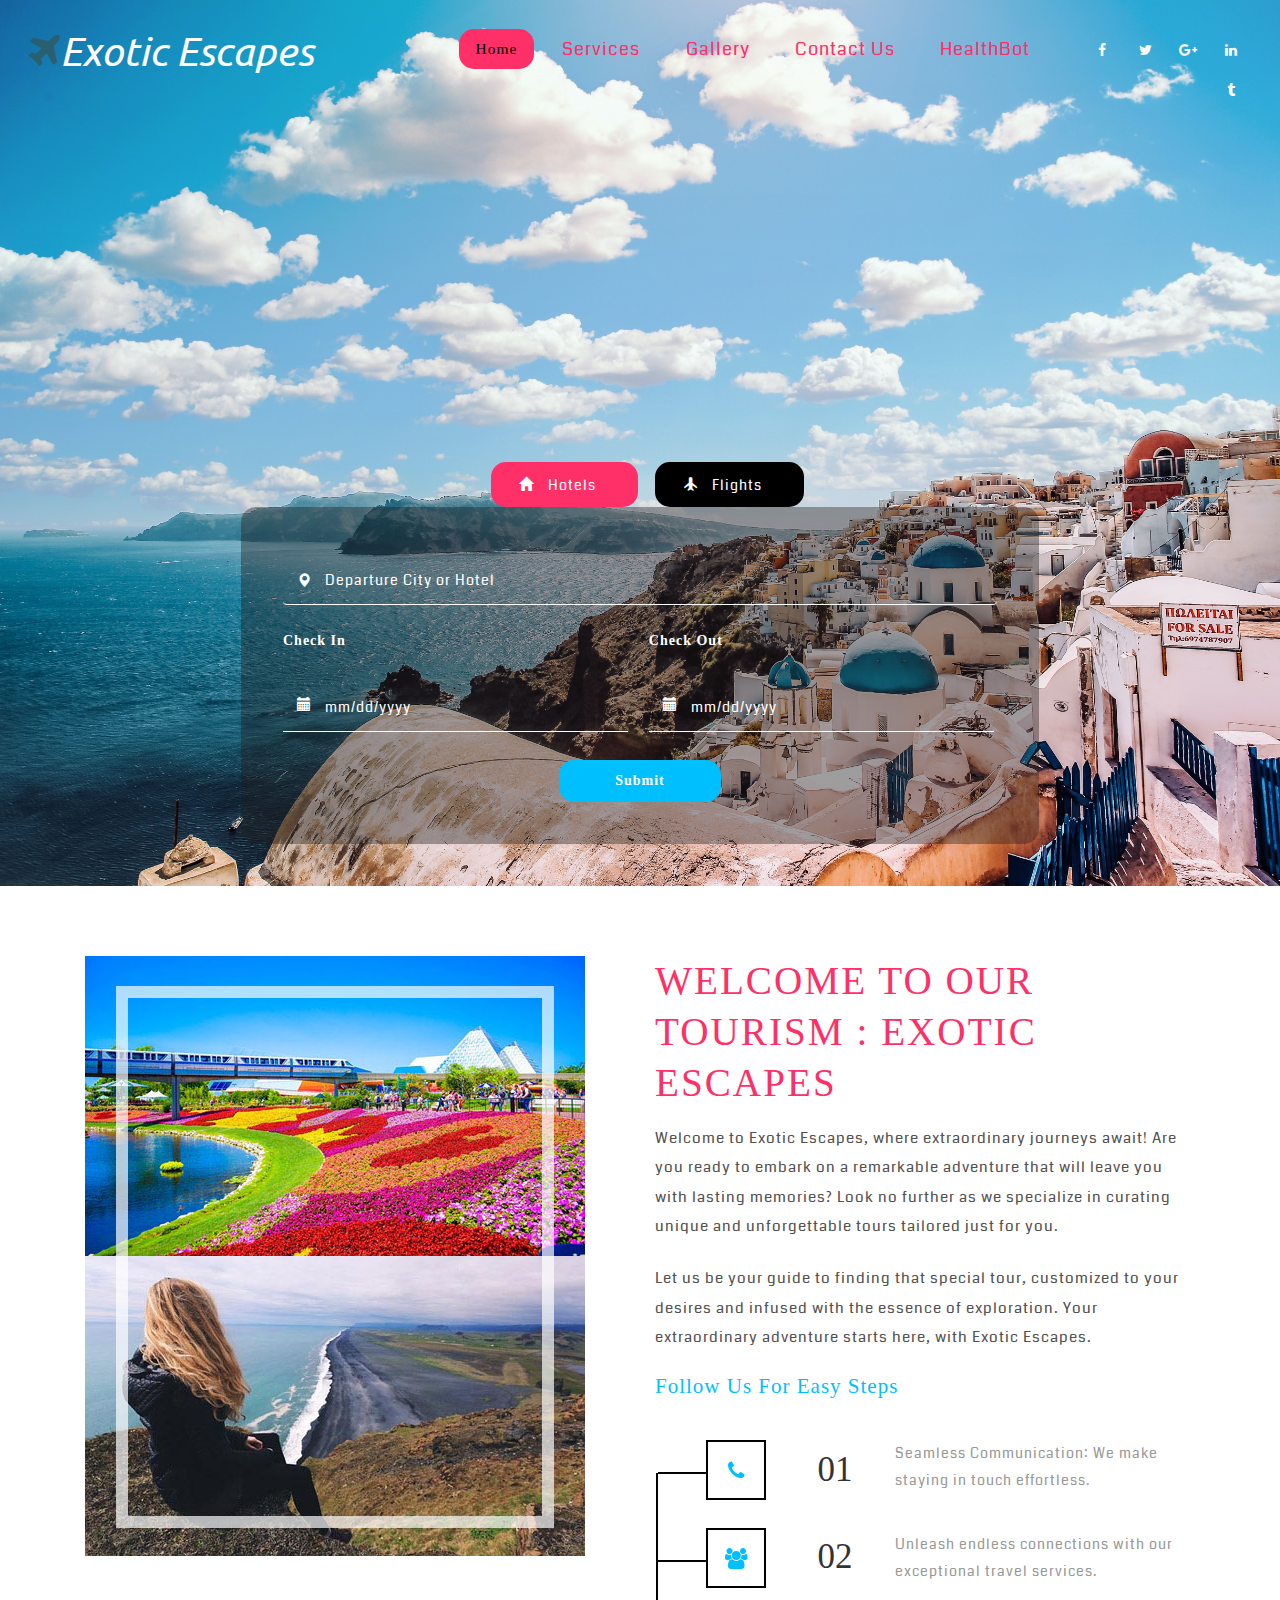
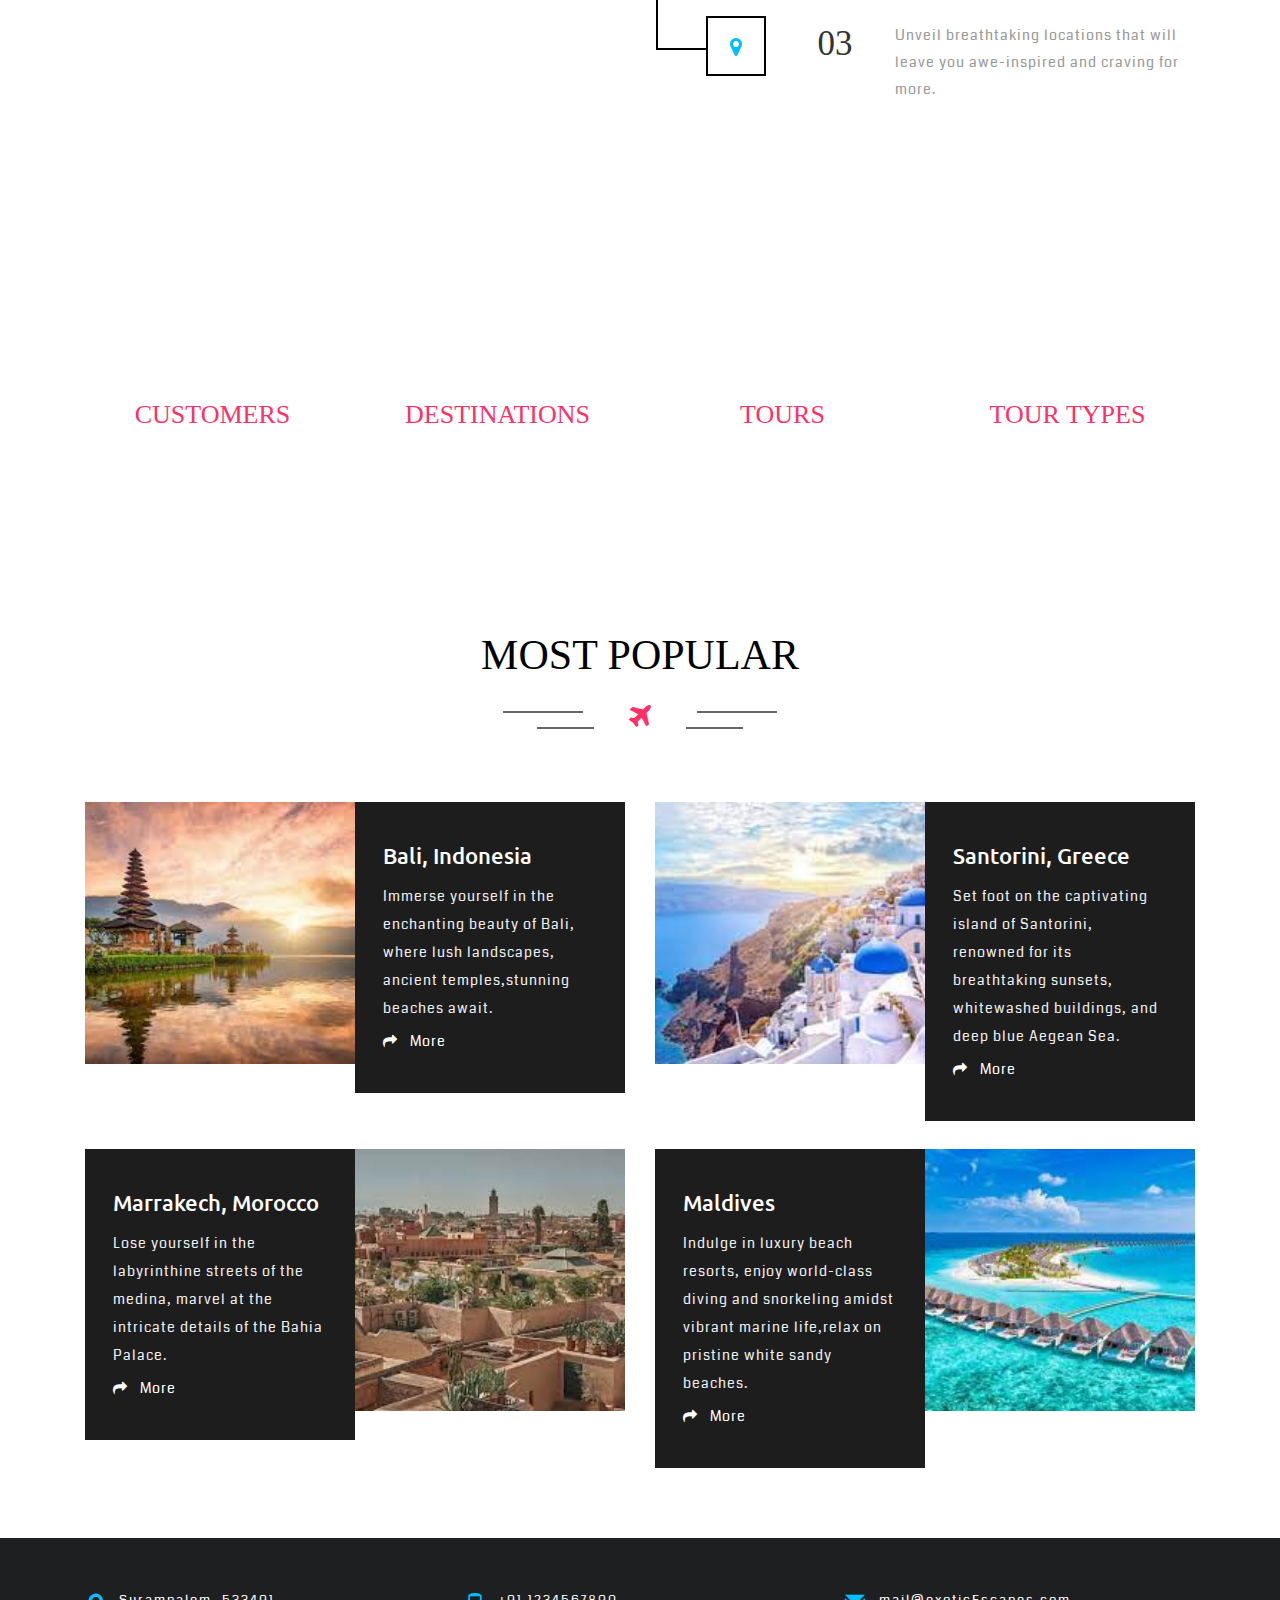
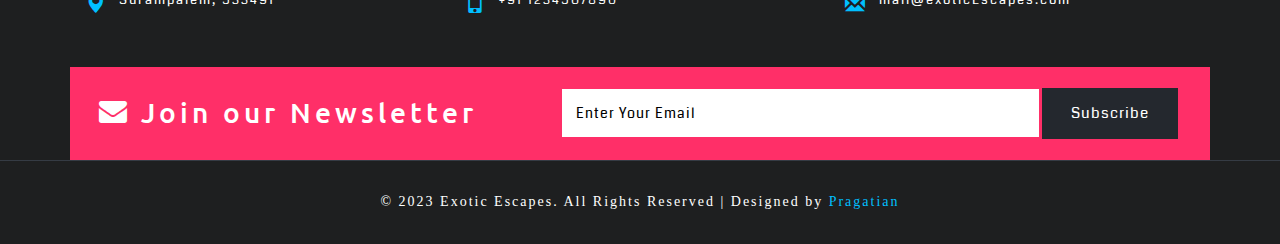
<file: index.html>
<!DOCTYPE html>
<html lang="en">
  <head>
    <title>Exotic Escapes a Travel Category</title>
    <meta name="viewport" content="width=device-width, initial-scale=1" />
    <meta http-equiv="Content-Type" content="text/html; charset=utf-8" />
    <meta
      name="keywords"
      content="Tourism web template, Bootstrap Web Templates, Flat Web Templates, Android Compatible web template, Smartphone Compatible web template, free webdesigns for Nokia, Samsung, LG, SonyEricsson, Motorola web design"
    />
    <script type="application/x-javascript">
       addEventListener("load", function() { setTimeout(hideURLbar, 0); }, false);
      function hideURLbar(){ window.scrollTo(0,1); }
    </script>

    <link rel="stylesheet" href="css/bootstrap.css" />
    <link rel="stylesheet" href="css/style.css" type="text/css" media="all" />
    <link rel="stylesheet" href="css/font-awesome.css" />

    <link
      href="//fonts.googleapis.com/css?family=Coda:400,800&amp;subset=latin-ext"
      rel="stylesheet"
    />
    <link
      href="//fonts.googleapis.com/css?family=Ubuntu:300,300i,400,400i,500,500i,700,700i&amp;subset=cyrillic,cyrillic-ext,greek,greek-ext,latin-ext"
      rel="stylesheet"
    />
  </head>
  <body>
    <div class="main-agile">
      <div id="home" class="w3ls-banner">
        <div class="w3layouts-banner-top">
          <div class="container">
            <div class="agileits-banner-info">
              <div class="rw-wrapper">
                <div class="rw-sentence">
                  <div
                    class="rw-words rw-words-1"
                    style="font-family: 'Times New Roman', Times, serif"
                  >
                    <span>Welcome To Our Tourism</span>
                    <span>Welcome To Our Tourism</span>
                    <span>Welcome To Our Tourism</span>
                    <span>Welcome To Our Tourism</span>
                    <span>Welcome To Our Tourism</span>
                    <span>Welcome To Our Tourism</span>
                  </div>
                  <div
                    class="rw-words rw-words-2"
                    style="font-family: 'Times New Roman', Times, serif"
                  >
                    <span>Enjoy Your Vacation</span>
                    <span>Enjoy The Freedom</span>
                    <span>Enjoy Your Vacation</span>
                    <span>Enjoy The Freedom</span>
                    <span>Enjoy Your Vacation</span>
                    <span>Enjoy The Freedom</span>
                  </div>
                </div>
              </div>
            </div>
            <div class="sap_tabs">
              <div
                id="horizontalTab"
                style="display: block; width: 100%; margin: 0px"
              >
                <ul class="resp-tabs-list">
                  <li class="resp-tab-item grid1">
                    <span
                      ><i
                        class="glyphicon glyphicon-home"
                        aria-hidden="true"
                      ></i
                      >Hotels</span
                    >
                  </li>
                  <li class="resp-tab-item grid2">
                    <span
                      ><i
                        class="glyphicon glyphicon-plane"
                        aria-hidden="true"
                      ></i
                      >Flights</span
                    >
                  </li>
                </ul>
                <div class="resp-tabs-container">
                  <div class="tab-1 resp-tab-content">
                    <div class="facts">
                      <form action="#" method="post">
                        <div class="reservation">
                          <ul>
                            <li class="span1_of_1 desti">
                              <div class="book_date">
                                <span
                                  class="glyphicon glyphicon-map-marker"
                                  aria-hidden="true"
                                ></span>
                                <input
                                  type="text"
                                  placeholder="Departure City or Hotel"
                                  class="typeahead1 input-md form-control tt-input"
                                  required=""
                                />
                              </div>
                            </li>
                          </ul>
                        </div>
                        <div class="reservation">
                          <ul>
                            <li class="span1_of_1">
                              <h5
                                style="
                                  font-family: 'Times New Roman', Times, serif;
                                  font-weight: bold;
                                "
                              >
                                Check In
                              </h5>
                              <div class="book_date">
                                <div class="book_date">
                                  <span
                                    class="glyphicon glyphicon-calendar"
                                    aria-hidden="true"
                                  ></span>
                                  <input
                                    id="datepicker"
                                    name="date"
                                    type="text"
                                    value="mm/dd/yyyy"
                                    onfocus="this.value = '';"
                                    onblur="if (this.value == '') {this.value = 'mm/dd/yyyy';}"
                                    required=""
                                  />
                                </div>
                              </div>
                            </li>
                            <li class="span1_of_1 left">
                              <h5
                                style="
                                  font-family: 'Times New Roman', Times, serif;
                                  font-weight: bolder;
                                "
                              >
                                Check Out
                              </h5>
                              <div class="book_date">
                                <span
                                  class="glyphicon glyphicon-calendar"
                                  aria-hidden="true"
                                ></span>
                                <input
                                  id="datepicker"
                                  name="date"
                                  type="text"
                                  value="mm/dd/yyyy"
                                  onfocus="this.value = '';"
                                  onblur="if (this.value == '') {this.value = 'mm/dd/yyyy';}"
                                  required=""
                                />
                              </div>
                            </li>
                          </ul>
                        </div>
                        <div class="reservation w3l-submit">
                          <ul>
                            <li class="span1_of_3">
                              <div class="date_btn">
                                <input
                                  style="
                                    font-family: 'Times New Roman', Times, serif;
                                    font-weight: bold;
                                  "
                                  type="submit"
                                  value="Submit"
                                />
                              </div>
                            </li>
                          </ul>
                        </div>
                      </form>
                      <div class="clearfix"></div>
                    </div>
                  </div>
                  <div class="tab-1 resp-tab-content">
                    <div class="facts">
                      <form action="#" method="post">
                        <div class="flights">
                          <div class="reservation">
                            <ul>
                              <li class="span1_of_1 desti1">
                                <div class="book_date">
                                  <span
                                    class="glyphicon glyphicon-map-marker"
                                    aria-hidden="true"
                                  ></span>
                                  <input
                                    type="text"
                                    placeholder="From"
                                    class="typeahead1 input-md form-control tt-input"
                                    required=""
                                  />
                                </div>
                              </li>
                              <li class="span1_of_1 desti1">
                                <div class="book_date">
                                  <span
                                    class="glyphicon glyphicon-map-marker"
                                    aria-hidden="true"
                                  ></span>
                                  <input
                                    type="text"
                                    placeholder="To"
                                    class="typeahead1 input-md form-control tt-input"
                                    required=""
                                  />
                                </div>
                              </li>
                            </ul>
                          </div>
                          <div class="reservation">
                            <ul>
                              <li class="span1_of_1">
                                <h5
                                  style="
                                    font-family: 'Times New Roman', Times, serif;
                                    font-weight: bold;
                                  "
                                >
                                  Departure
                                </h5>
                                <div class="book_date">
                                  <span
                                    class="glyphicon glyphicon-calendar"
                                    aria-hidden="true"
                                  ></span>
                                  <input
                                    id="datepicker"
                                    name="date"
                                    type="text"
                                    value="mm/dd/yyyy"
                                    onfocus="this.value = '';"
                                    onblur="if (this.value == '') {this.value = 'mm/dd/yyyy';}"
                                    required=""
                                  />
                                </div>
                              </li>
                              <li class="span1_of_1 left">
                                <h5
                                  style="
                                    font-family: 'Times New Roman', Times, serif;
                                    font-weight: bold;
                                  "
                                >
                                  Return
                                </h5>
                                <div class="book_date">
                                  <span
                                    class="glyphicon glyphicon-calendar"
                                    aria-hidden="true"
                                  ></span>
                                  <input
                                    id="datepicker"
                                    name="date"
                                    type="text"
                                    value="mm/dd/yyyy"
                                    onfocus="this.value = '';"
                                    onblur="if (this.value == '') {this.value = 'mm/dd/yyyy';}"
                                    required=""
                                  />
                                </div>
                              </li>
                            </ul>
                          </div>
                          <div class="reservation w3l-submit">
                            <ul>
                              <li class="span1_of_3">
                                <div class="date_btn">
                                  <input
                                    type="submit"
                                    style="
                                      font-family: 'Times New Roman', Times,
                                        serif;
                                      font-weight: bold;
                                    "
                                    value="Search Flights"
                                  />
                                </div>
                              </li>
                            </ul>
                          </div>
                        </div>
                      </form>
                    </div>
                  </div>
                </div>
              </div>
            </div>
          </div>
        </div>
      </div>
    </div>
    <div class="header-w3layouts">
      <nav class="navbar navbar-default">
        <div class="navbar-header">
          <button
            type="button"
            class="navbar-toggle"
            data-toggle="collapse"
            data-target=".navbar-ex1-collapse"
          >
            <span class="sr-only">Tourism</span>
            <span class="icon-bar"></span>
            <span class="icon-bar"></span>
            <span class="icon-bar"></span>
          </button>
        </div>
        <div class="logo-agile-1">
          <h1>
            <a class="logo" href="index.html"
              ><i
                class="fa fa-plane"
                aria-hidden="true"
                style="color: #2a5f70"
              ></i
              >Exotic Escapes</a
            >
          </h1>
        </div>
        <div class="collapse navbar-collapse navbar-ex1-collapse">
          <ul class="nav navbar-nav navbar-right">
            <li class="active">
              <a
                href="index.html"
                style="
                  font-family: 'Times New Roman', Times, serif;
                  color: black;
                "
                >Home</a
              >
            </li>
            <li>
              <a
                class=""
                href="services.html"
                style="color: #ff2f68; font-size: large"
                >Services</a
              >
            </li>
            <li>
              <a
                class=""
                href="gallery.html"
                style="color: #ff2f68; font-size: large"
                >Gallery</a
              >
            </li>
            <li>
              <a
                class=""
                href="contact.html"
                style="color: #ff2f68; font-size: large"
                >Contact Us</a
              >
            </li>
            <li>
              <a
                class=""
                href="bot.html"
                style="color: #ff2f68; font-size: large"
                >HealthBot</a
              >
            </li>
          </ul>
          <div class="w3ls-social-icons-2">
            <a class="facebook" href="#"><i class="fa fa-facebook"></i></a>
            <a class="twitter" href="#"><i class="fa fa-twitter"></i></a>
            <a class="pinterest" href="#"><i class="fa fa-google-plus"></i></a>
            <a class="linkedin" href="#"><i class="fa fa-linkedin"></i></a>
            <a class="tumblr" href="#"><i class="fa fa-tumblr"></i></a>
          </div>
        </div>
      </nav>
      <div class="clearfix"></div>
    </div>
    <div class="about w3layouts-agileinfo">
      <div class="container">
        <div class="about-top w3ls-agile">
          <div class="col-md-6 red-w3l">
            <img class="img-responsive" src="images/well2.jpg" alt="" />
            <img class="img-responsive" src="images/well.jpg" alt="" />
            <div class="position-w3l"></div>
          </div>
          <div class="col-md-6 come">
            <div class="about-wel">
              <h5 style="font-family: 'Times New Roman', Times, serif">
                Welcome To Our Tourism : Exotic Escapes
              </h5>
              <p>
                Welcome to Exotic Escapes, where extraordinary journeys await!
                Are you ready to embark on a remarkable adventure that will
                leave you with lasting memories? Look no further as we
                specialize in curating unique and unforgettable tours tailored
                just for you.
              </p>
              <p>
                Let us be your guide to finding that special tour, customized to
                your desires and infused with the essence of exploration. Your
                extraordinary adventure starts here, with Exotic Escapes.
              </p>
            </div>
            <div class="steps-wel">
              <h5 style="font-family: 'Times New Roman', Times, serif">
                Follow Us For Easy Steps
              </h5>
              <div
                class="col-md-3 col-sm-3 col-xs-3 w3ls_banner_bottom_grids first-posi-w3l"
              >
                <div class="w3l_banner_bottom_grid1">
                  <i
                    class="fa fa-phone hvr-pulse-shrink"
                    aria-hidden="true"
                  ></i>
                </div>
                <div class="w3l_banner_bottom_grid1">
                  <i
                    class="fa fa-users hvr-pulse-shrink"
                    aria-hidden="true"
                  ></i>
                </div>
                <div class="w3l_banner_bottom_grid1">
                  <i
                    class="fa fa-map-marker hvr-pulse-shrink"
                    aria-hidden="true"
                  ></i>
                </div>
              </div>
              <div class="col-md-2 col-sm-2 col-xs-2 w3ls_banner_bottom_grids">
                <h6 style="font-family: 'Times New Roman', Times, serif">01</h6>
                <h6 style="font-family: 'Times New Roman', Times, serif">02</h6>
                <h6 style="font-family: 'Times New Roman', Times, serif">03</h6>
              </div>
              <div class="col-md-7 col-sm-7 col-xs-7 w3ls_banner_bottom_grids">
                <p>
                  Seamless Communication: We make staying in touch effortless.
                </p>
                <p>
                  Unleash endless connections with our exceptional travel
                  services.
                </p>
                <p>
                  Unveil breathtaking locations that will leave you awe-inspired
                  and craving for more.
                </p>
              </div>
              <div class="clearfix"></div>
            </div>
          </div>
          <div class="clearfix"></div>
        </div>
      </div>
    </div>
    <div class="stats">
      <div class="container">
        <div class="stats-info">
          <div class="col-md-3 col-sm-3 stats-grid slideanim">
            <div
              class="numscroller numscroller-big-bottom"
              data-slno="1"
              data-min="0"
              data-max="1200"
              data-delay=".5"
              data-increment="1"
            >
              1200
            </div>
            <h4
              class="stats-info"
              style="font-family: 'Times New Roman', Times, serif"
            >
              CUSTOMERS
            </h4>
          </div>
          <div class="col-md-3 col-sm-3 stats-grid slideanim">
            <div
              class="numscroller numscroller-big-bottom"
              data-slno="1"
              data-min="0"
              data-max="3000"
              data-delay=".5"
              data-increment="1"
            >
              3000
            </div>
            <h4
              class="stats-info"
              style="font-family: 'Times New Roman', Times, serif"
            >
              DESTINATIONS
            </h4>
          </div>
          <div class="col-md-3 col-sm-3 stats-grid slideanim">
            <div
              class="numscroller numscroller-big-bottom"
              data-slno="1"
              data-min="0"
              data-max="9000"
              data-delay=".5"
              data-increment="10"
            >
              9000
            </div>
            <h4
              class="stats-info"
              style="font-family: 'Times New Roman', Times, serif"
            >
              TOURS
            </h4>
          </div>
          <div class="col-md-3 col-sm-3 stats-grid slideanim">
            <div
              class="numscroller numscroller-big-bottom"
              data-slno="1"
              data-min="0"
              data-max="169"
              data-delay=".5"
              data-increment="1"
            >
              169
            </div>
            <h4
              class="stats-info"
              style="font-family: 'Times New Roman', Times, serif"
            >
              TOUR TYPES
            </h4>
          </div>
          <div class="clearfix"></div>
        </div>
      </div>
    </div>
    <div class="albums">
      <div class="container">
        <h3
          class="agile-title"
          style="font-family: 'Times New Roman', Times, serif"
        >
          MOST POPULAR
        </h3>
        <div class="w3layouts_header">
          <p>
            <span><i class="fa fa-plane sub-w3l" aria-hidden="true"></i></span>
          </p>
        </div>
        <div class="col-md-6 w3lsalbums-grid">
          <div class="albums-left">
            <div class="wthree-almub"></div>
          </div>
          <div class="albums-right">
            <h4>Bali, Indonesia</h4>
            <p>
              Immerse yourself in the enchanting beauty of Bali, where lush
              landscapes, ancient temples,stunning beaches await.
            </p>
            <a class="w3more" href="services.html"
              ><i class="fa fa-mail-forward" aria-hidden="true"></i> More</a
            >
          </div>
          <div class="clearfix"></div>
        </div>
        <div class="col-md-6 w3lsalbums-grid">
          <div class="albums-left">
            <div class="wthree-almub wthree-almub2"></div>
          </div>
          <div class="albums-right">
            <h4>Santorini, Greece</h4>
            <p>
              Set foot on the captivating island of Santorini, renowned for its
              breathtaking sunsets, whitewashed buildings, and deep blue Aegean
              Sea.
            </p>
            <a class="w3more" href="services.html"
              ><i class="fa fa-mail-forward" aria-hidden="true"></i> More</a
            >
          </div>
          <div class="clearfix"></div>
        </div>
        <div class="col-md-6 w3lsalbums-grid">
          <div class="albums1-right">
            <div class="wthree-almub wthree-almub3"></div>
          </div>
          <div class="albums1-left">
            <h4>Marrakech, Morocco</h4>
            <p>
              Lose yourself in the labyrinthine streets of the medina, marvel at
              the intricate details of the Bahia Palace.
            </p>
            <a class="w3more" href="services.html"
              ><i class="fa fa-mail-forward" aria-hidden="true"></i> More</a
            >
          </div>
          <div class="clearfix"></div>
        </div>
        <div class="col-md-6 w3lsalbums-grid">
          <div class="albums1-right">
            <div class="wthree-almub wthree-almub4"></div>
          </div>
          <div class="albums1-left">
            <h4>Maldives</h4>
            <p>
              Indulge in luxury beach resorts, enjoy world-class diving and
              snorkeling amidst vibrant marine life,relax on pristine white
              sandy beaches.
            </p>
            <a class="w3more" href="services.html"
              ><i class="fa fa-mail-forward" aria-hidden="true"></i> More</a
            >
          </div>
          <div class="clearfix"></div>
        </div>
        <div class="clearfix"></div>
      </div>
    </div>
    <footer>
      <div class="agileinfo-footer">
        <div class="container">
          <div class="agileits-footer-top">
            <div class="col-sm-4 w3ls-address-grid">
              <i class="glyphicon glyphicon-map-marker"></i>
              <div class="w3-address1">
                <p>Surampalem, 533491</p>
              </div>
              <div class="clearfix"></div>
            </div>
            <div class="col-sm-4 w3ls-address-grid">
              <i class="glyphicon glyphicon-phone"></i>
              <div class="w3-address1">
                <p>+91 1234567890</p>
              </div>
              <div class="clearfix"></div>
            </div>
            <div class="col-sm-4 w3ls-address-grid">
              <i class="glyphicon glyphicon-envelope"></i>
              <div class="w3-address1">
                <p>
                  <a href="mailto:info@example.com"> mail@exoticEscapes.com</a>
                </p>
              </div>
              <div class="clearfix"></div>
            </div>
            <div class="clearfix"></div>
          </div>
          <div class="w3layouts-newsletter">
            <div class="col-md-5 wthree-join">
              <h2>
                <i class="fa fa-envelope" aria-hidden="true"></i>Join our
                Newsletter
              </h2>
            </div>
            <div class="col-md-7 agileinfo-newsletter">
              <form action="#" method="post">
                <input
                  type="email"
                  placeholder="Enter Your Email"
                  name="email"
                  required=""
                />
                <input type="submit" value="Subscribe" />
              </form>
            </div>
            <div class="clearfix"></div>
          </div>
        </div>
        <div class="agileits-footer-bottom">
          <p
            class="footer-class"
            style="font-family: 'Times New Roman', Times, serif"
          >
            &copy; 2023 Exotic Escapes. All Rights Reserved | Designed by
            <a href="https://pragati.ac.in/" target="_blank">Pragatian</a>
          </p>
        </div>
      </div>
    </footer>
    <script type="text/javascript" src="js/jquery-2.1.4.min.js"></script>
    <script type="text/javascript" src="js/bootstrap.js"></script>
    <script type="text/javascript" src="js/move-top.js"></script>
    <script type="text/javascript" src="js/easing.js"></script>
    <script type="text/javascript">
      jQuery(document).ready(function ($) {
        $(".scroll").click(function (event) {
          event.preventDefault();
          $("html,body").animate(
            { scrollTop: $(this.hash).offset().top },
            1000
          );
        });
      });
    </script>

    <script src="js/SmoothScroll.min.js"></script>

    <script src="js/easyResponsiveTabs.js" type="text/javascript"></script>
    <script type="text/javascript">
      $(document).ready(function () {
        $("#horizontalTab").easyResponsiveTabs({
          type: "default",
          width: "auto",
          fit: true,
        });
      });
    </script>

    <link rel="stylesheet" href="css/jquery-ui.css" />
    <script src="js/jquery-ui.js"></script>
    <script>
      $(function () {
        $("#datepicker,#datepicker1").datepicker();
      });
    </script>

    <script type="text/javascript" src="js/numscroller-1.0.js"></script>
  </body>
</html>
</file>
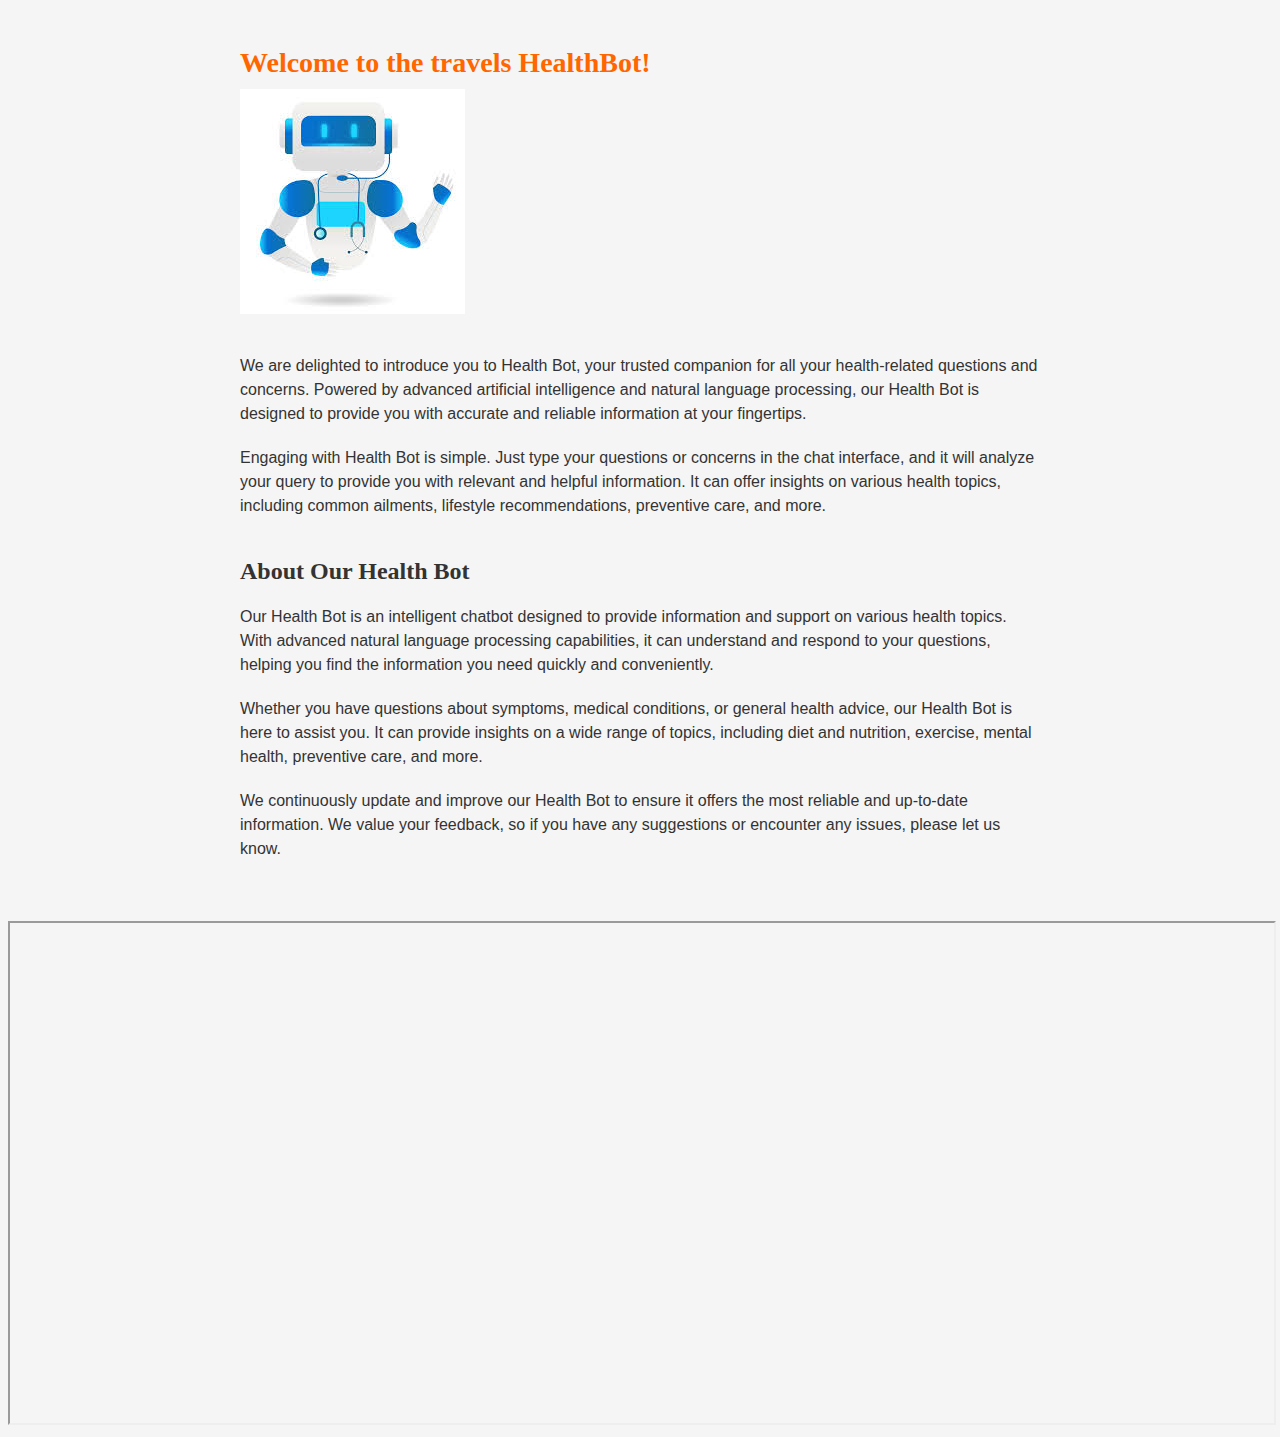
<file: bot.html>
<!DOCTYPE html>
<html lang="en">
  <head>
    <meta charset="UTF-8" />
    <meta name="viewport" content="width=device-width, initial-scale=1.0" />
    <title>MyBot</title>
    <style>
      /* 1. Choose a visually appealing color scheme */
      body {
        background-color: #f5f5f5;
        color: #333333;
      }

      /* 2. Add spacing and alignment */
      .container {
        max-width: 800px;
        margin: 0 auto;
        padding: 20px;
      }

      /* 3. Use typography effectively */
      h1 {
        font-family: Arial, sans-serif;
        font-size: 28px;
        font-weight: bold;
        margin-bottom: 10px;
      }

      p {
        font-family: Arial, sans-serif;
        font-size: 16px;
        line-height: 1.5;
        margin-bottom: 20px;
      }

      /* 4. Optimize layout and whitespace */
      .section {
        margin-bottom: 40px;
      }

      /* 5. Add visual elements */
      img {
        max-width: 100%;
        height: auto;
        margin-bottom: 20px;
      }

      /* 6. Implement responsive design */
      @media (max-width: 600px) {
        .container {
          padding: 10px;
        }
      }
    </style>
  </head>
  <body>
    <div class="container">
      <!-- 1. Choose a visually appealing color scheme -->
      <h1 style="color: #ff6600; font-family: 'Times New Roman', Times, serif">
        Welcome to the travels HealthBot!
      </h1>

      <!-- 4. Optimize layout and whitespace -->
      <div class="section">
        <!-- 5. Add visual elements -->
        <img src="images/bot.jpeg" alt="Image" />

        <!-- 3. Use typography effectively -->
        <p>
          We are delighted to introduce you to Health Bot, your trusted
          companion for all your health-related questions and concerns. Powered
          by advanced artificial intelligence and natural language processing,
          our Health Bot is designed to provide you with accurate and reliable
          information at your fingertips.
        </p>
        <p>
          Engaging with Health Bot is simple. Just type your questions or
          concerns in the chat interface, and it will analyze your query to
          provide you with relevant and helpful information. It can offer
          insights on various health topics, including common ailments,
          lifestyle recommendations, preventive care, and more.
        </p>
      </div>
      <div class="section">
        <h2>About Our Health Bot</h2>
        <p>
          Our Health Bot is an intelligent chatbot designed to provide
          information and support on various health topics. With advanced
          natural language processing capabilities, it can understand and
          respond to your questions, helping you find the information you need
          quickly and conveniently.
        </p>
        <p>
          Whether you have questions about symptoms, medical conditions, or
          general health advice, our Health Bot is here to assist you. It can
          provide insights on a wide range of topics, including diet and
          nutrition, exercise, mental health, preventive care, and more.
        </p>
        <p>
          We continuously update and improve our Health Bot to ensure it offers
          the most reliable and up-to-date information. We value your feedback,
          so if you have any suggestions or encounter any issues, please let us
          know.
        </p>
      </div>
    </div>
    <iframe
      src="https://webchat.botframework.com/embed/travel-health-bot-2g0vihw?s=AsDlwu-FkZw.j__03l8BqwVwZqjKPSU5yRNb4w9JxD5OBUmElM-am98"
      style="min-width: 400px; width: 100%; min-height: 500px"
    ></iframe>

    <!-- 7. Test and iterate -->
  </body>
</html>
</file>
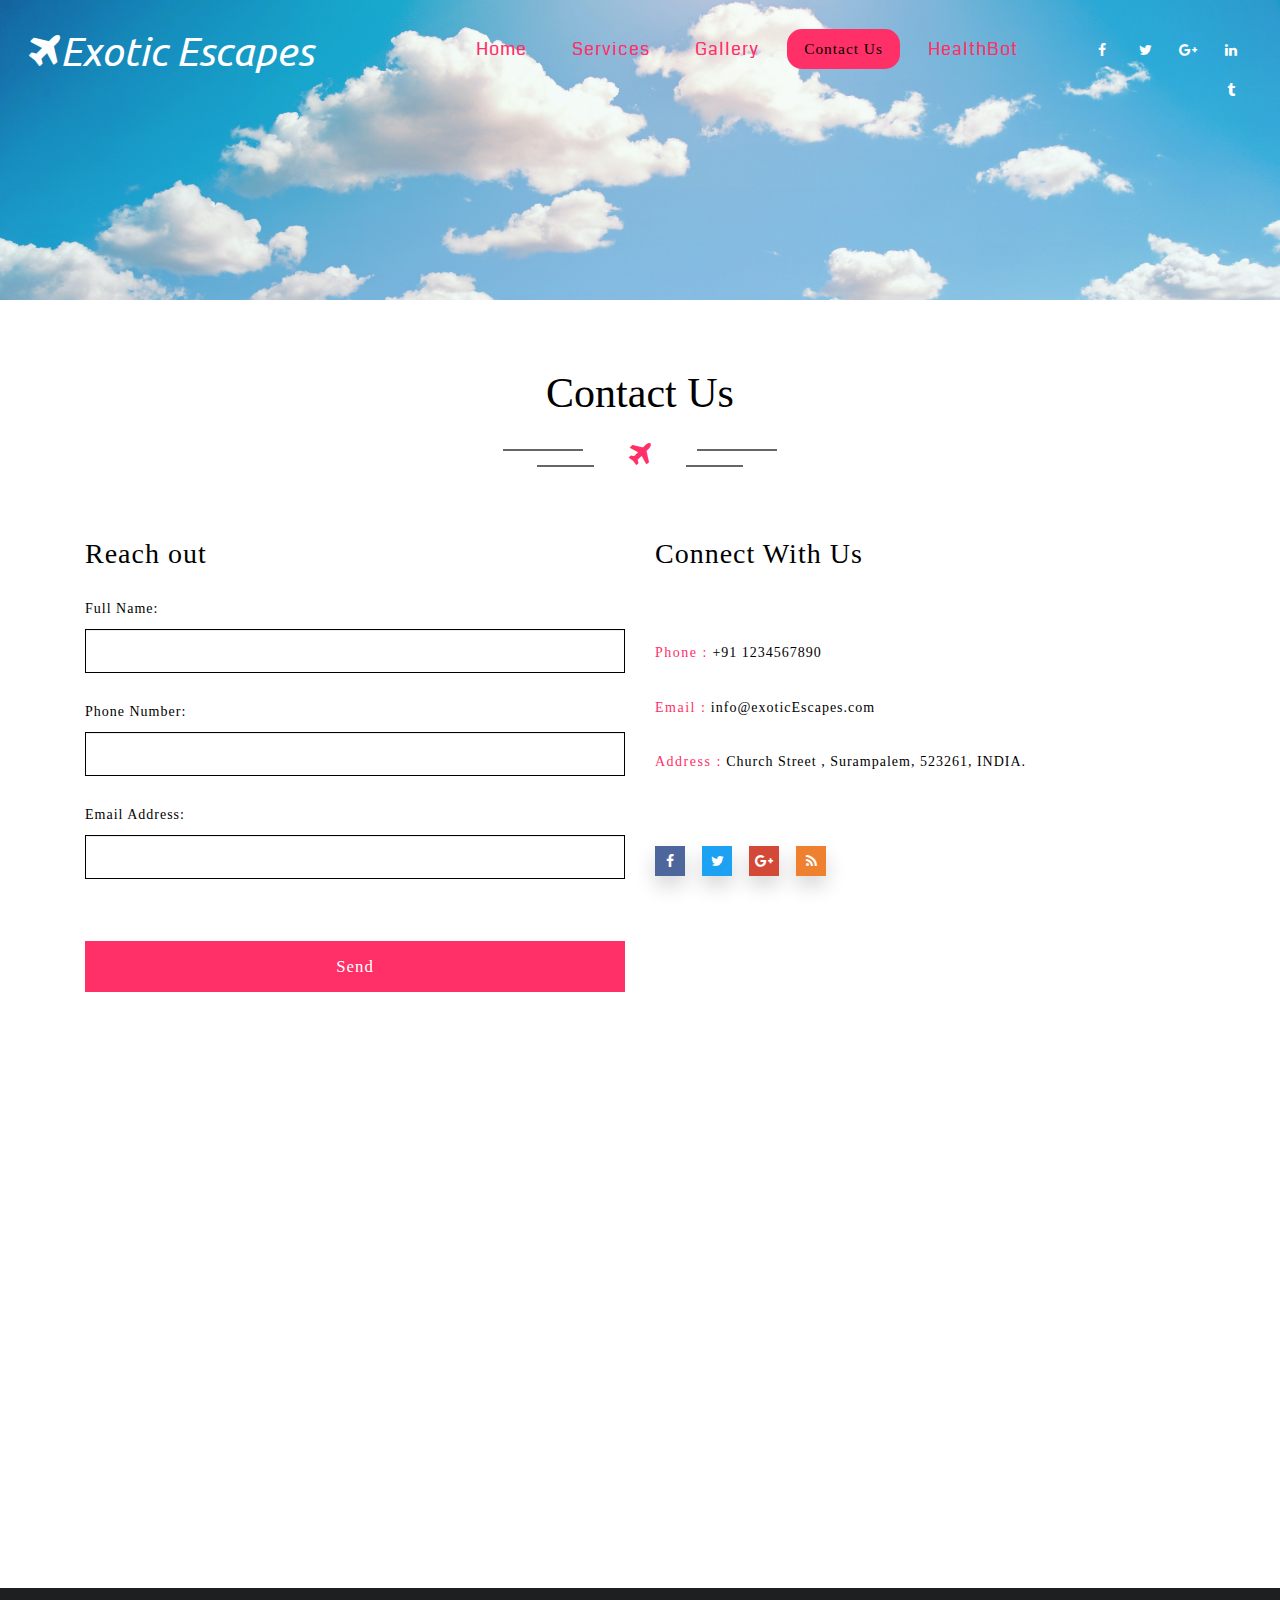
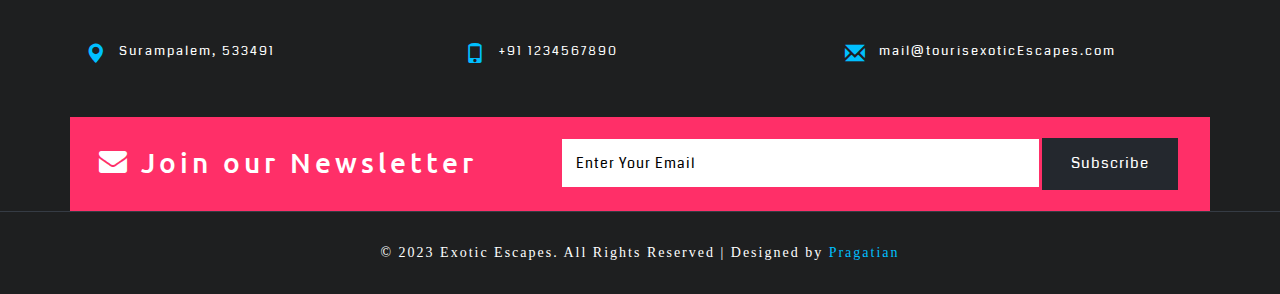
<file: contact.html>
<!DOCTYPE html>
<html lang="en">
  <head>
    <title>Exotic Escapes a Travel Category</title>
    <meta name="viewport" content="width=device-width, initial-scale=1" />
    <meta http-equiv="Content-Type" content="text/html; charset=utf-8" />
    <meta
      name="keywords"
      content="Tourism web template, Bootstrap Web Templates, Flat Web Templates, Android Compatible web template, Smartphone Compatible web template, free webdesigns for Nokia, Samsung, LG, SonyEricsson, Motorola web design"
    />
    <script type="application/x-javascript">
       addEventListener("load", function() { setTimeout(hideURLbar, 0); }, false);
      function hideURLbar(){ window.scrollTo(0,1); }
    </script>
    <link rel="stylesheet" href="css/bootstrap.css" />
    <link rel="stylesheet" href="css/style.css" type="text/css" media="all" />
    <link rel="stylesheet" href="css/font-awesome.css" />

    <link
      href="//fonts.googleapis.com/css?family=Coda:400,800&amp;subset=latin-ext"
      rel="stylesheet"
    />
    <link
      href="//fonts.googleapis.com/css?family=Ubuntu:300,300i,400,400i,500,500i,700,700i&amp;subset=cyrillic,cyrillic-ext,greek,greek-ext,latin-ext"
      rel="stylesheet"
    />
  </head>
  <body>
    <div class="main-agile banner-2">
      <div class="header-w3layouts">
        <nav class="navbar navbar-default">
          <div class="navbar-header">
            <button
              type="button"
              class="navbar-toggle"
              data-toggle="collapse"
              data-target=".navbar-ex1-collapse"
            >
              <span class="sr-only">Tourism</span>
              <span class="icon-bar"></span>
              <span class="icon-bar"></span>
              <span class="icon-bar"></span>
            </button>
          </div>
          <div class="logo-agile-1">
            <h1>
              <a class="logo" href="index.html"
                ><i class="fa fa-plane" aria-hidden="true"></i>Exotic Escapes</a
              >
            </h1>
          </div>
          <div class="collapse navbar-collapse navbar-ex1-collapse">
            <ul class="nav navbar-nav navbar-right">
              <li class="">
                <a href="index.html" style="color: #ff2f68; font-size: large"
                  >Home</a
                >
              </li>
              <li>
                <a
                  class=""
                  href="services.html"
                  style="color: #ff2f68; font-size: large"
                  >Services</a
                >
              </li>
              <li>
                <a
                  class=""
                  href="gallery.html"
                  style="color: #ff2f68; font-size: large"
                  >Gallery</a
                >
              </li>

              <li class="active">
                <a
                  class=""
                  href="contact.html"
                  style="
                    font-family: 'Times New Roman', Times, serif;
                    color: rgb(0, 0, 0);
                  "
                  >Contact Us</a
                >
              </li>
              <li>
                <a
                  class=""
                  href="bot.html"
                  style="color: #ff2f68; font-size: large"
                  >HealthBot</a
                >
              </li>
            </ul>
            <div class="w3ls-social-icons-2">
              <a class="facebook" href="#"><i class="fa fa-facebook"></i></a>
              <a class="twitter" href="#"><i class="fa fa-twitter"></i></a>
              <a class="pinterest" href="#"
                ><i class="fa fa-google-plus"></i
              ></a>
              <a class="linkedin" href="#"><i class="fa fa-linkedin"></i></a>
              <a class="tumblr" href="#"><i class="fa fa-tumblr"></i></a>
            </div>
          </div>
        </nav>
      </div>
    </div>
    <section class="contact-w3ls">
      <div class="container">
        <h3
          class="agile-title"
          style="font-family: 'Times New Roman', Times, serif"
        >
          Contact Us
        </h3>
        <div class="w3layouts_header">
          <p>
            <span><i class="fa fa-plane sub-w3l" aria-hidden="true"></i></span>
          </p>
        </div>
        <div
          class="col-lg-6 col-md-6 col-sm-6 contact-w3-agile2"
          data-aos="flip-left"
        >
          <div class="contact-agileits">
            <h4 style="font-family: 'Times New Roman', Times, serif">
              Reach out
            </h4>
            <form action="#" method="post">
              <div class="control-group form-group">
                <div class="controls">
                  <label
                    class="contact-p1"
                    style="font-family: 'Times New Roman', Times, serif"
                    >Full Name:
                  </label>
                  <input
                    type="text"
                    class="form-control"
                    name="name"
                    id="name"
                    placeholder=" "
                    required=""
                  />
                  <p class="help-block"></p>
                </div>
              </div>
              <div class="control-group form-group">
                <div class="controls">
                  <label
                    class="contact-p1"
                    style="font-family: 'Times New Roman', Times, serif"
                    >Phone Number:</label
                  >
                  <input
                    type="tel"
                    class="form-control"
                    name="phone"
                    id="phone"
                    placeholder=" "
                    required=""
                  />
                  <p class="help-block"></p>
                </div>
              </div>
              <div class="control-group form-group">
                <div class="controls">
                  <label
                    class="contact-p1"
                    style="font-family: 'Times New Roman', Times, serif"
                    >Email Address:</label
                  >
                  <input
                    type="email"
                    class="form-control"
                    name="email"
                    id="email"
                    placeholder=" "
                    required=""
                  />
                  <p class="help-block"></p>
                </div>
              </div>
              <div id="success"></div>
              <button
                type="submit"
                class="btn btn-primary"
                style="font-family: 'Times New Roman', Times, serif"
              >
                Send
              </button>
            </form>
          </div>
        </div>
        <div
          class="col-lg-6 col-md-6 col-sm-6 contact-w3-agile1"
          data-aos="flip-right"
        >
          <h4
            class="w3l-contact"
            style="font-family: 'Times New Roman', Times, serif"
          >
            Connect With Us
          </h4>
          <p
            class="contact-agile1"
            style="font-family: 'Times New Roman', Times, serif"
          >
            <strong>Phone :</strong> +91 1234567890
          </p>
          <p
            class="contact-agile1"
            style="font-family: 'Times New Roman', Times, serif"
          >
            <strong>Email :</strong>
            <a href="mailto:name@example.com">info@exoticEscapes.com</a>
          </p>
          <p
            class="contact-agile1"
            style="font-family: 'Times New Roman', Times, serif"
          >
            <strong>Address :</strong> Church Street , Surampalem, 523261,
            INDIA.
          </p>
          <div class="social-bnr-agileits footer-icons-agileinfo">
            <ul class="social-icons3">
              <li>
                <a href="#" class="fa fa-facebook icon-border facebook"> </a>
              </li>
              <li>
                <a href="#" class="fa fa-twitter icon-border twitter"> </a>
              </li>
              <li>
                <a href="#" class="fa fa-google-plus icon-border googleplus">
                </a>
              </li>
              <li><a href="#" class="fa fa-rss icon-border rss"> </a></li>
            </ul>
          </div>
        </div>
        <div class="clearfix"></div>
      </div>
    </section>
    <div class="w3l-map">
      <iframe
        src="https://www.google.com/maps/embed?pb=!1m18!1m12!1m3!1d3074.7905052320443!2d-77.84987248482734!3d39.586871613613056!2m3!1f0!2f0!3f0!3m2!1i1024!2i768!4f13.1!3m3!1m2!1s0x89c9f6a80ccf0661%3A0x7210426c67abc40!2sVirginia+Welcome+Center%2FSafety+Rest+Area!5e0!3m2!1sen!2sin!4v1485760915662"
      ></iframe>
    </div>

    <footer>
      <div class="agileinfo-footer">
        <div class="container">
          <div class="agileits-footer-top">
            <div class="col-sm-4 w3ls-address-grid">
              <i class="glyphicon glyphicon-map-marker"></i>
              <div
                class="w3-address1"
                style="font-family: 'Times New Roman', Times, serif"
              >
                <p>Surampalem, 533491</p>
              </div>
              <div class="clearfix"></div>
            </div>
            <div class="col-sm-4 w3ls-address-grid">
              <i class="glyphicon glyphicon-phone"></i>
              <div
                class="w3-address1"
                style="font-family: 'Times New Roman', Times, serif"
              >
                <p>+91 1234567890</p>
              </div>
              <div class="clearfix"></div>
            </div>
            <div class="col-sm-4 w3ls-address-grid">
              <i class="glyphicon glyphicon-envelope"></i>
              <div
                class="w3-address1"
                style="font-family: 'Times New Roman', Times, serif"
              >
                <p>
                  <a href="mailto:info@example.com">
                    mail@tourisexoticEscapes.com</a
                  >
                </p>
              </div>
              <div class="clearfix"></div>
            </div>
            <div class="clearfix"></div>
          </div>
          <div class="w3layouts-newsletter">
            <div class="col-md-5 wthree-join">
              <h2>
                <i class="fa fa-envelope" aria-hidden="true"></i>Join our
                Newsletter
              </h2>
            </div>
            <div class="col-md-7 agileinfo-newsletter">
              <form action="#" method="post">
                <input
                  type="email"
                  placeholder="Enter Your Email"
                  name="email"
                  required=""
                />
                <input type="submit" value="Subscribe" />
              </form>
            </div>
            <div class="clearfix"></div>
          </div>
        </div>
        <div class="agileits-footer-bottom">
          <p
            class="footer-class"
            style="font-family: 'Times New Roman', Times, serif"
          >
            &copy; 2023 Exotic Escapes. All Rights Reserved | Designed by
            <a href="https://pragati.ac.in/" target="_blank">Pragatian</a>
          </p>
        </div>
      </div>
    </footer>

    <script type="text/javascript" src="js/jquery-2.1.4.min.js"></script>
    <script type="text/javascript" src="js/bootstrap.js"></script>

    <script type="text/javascript" src="js/move-top.js"></script>
    <script type="text/javascript" src="js/easing.js"></script>
    <script type="text/javascript">
      jQuery(document).ready(function ($) {
        $(".scroll").click(function (event) {
          event.preventDefault();
          $("html,body").animate(
            { scrollTop: $(this.hash).offset().top },
            1000
          );
        });
      });
    </script>

    <script src="js/SmoothScroll.min.js"></script>
  </body>
</html>
</file>
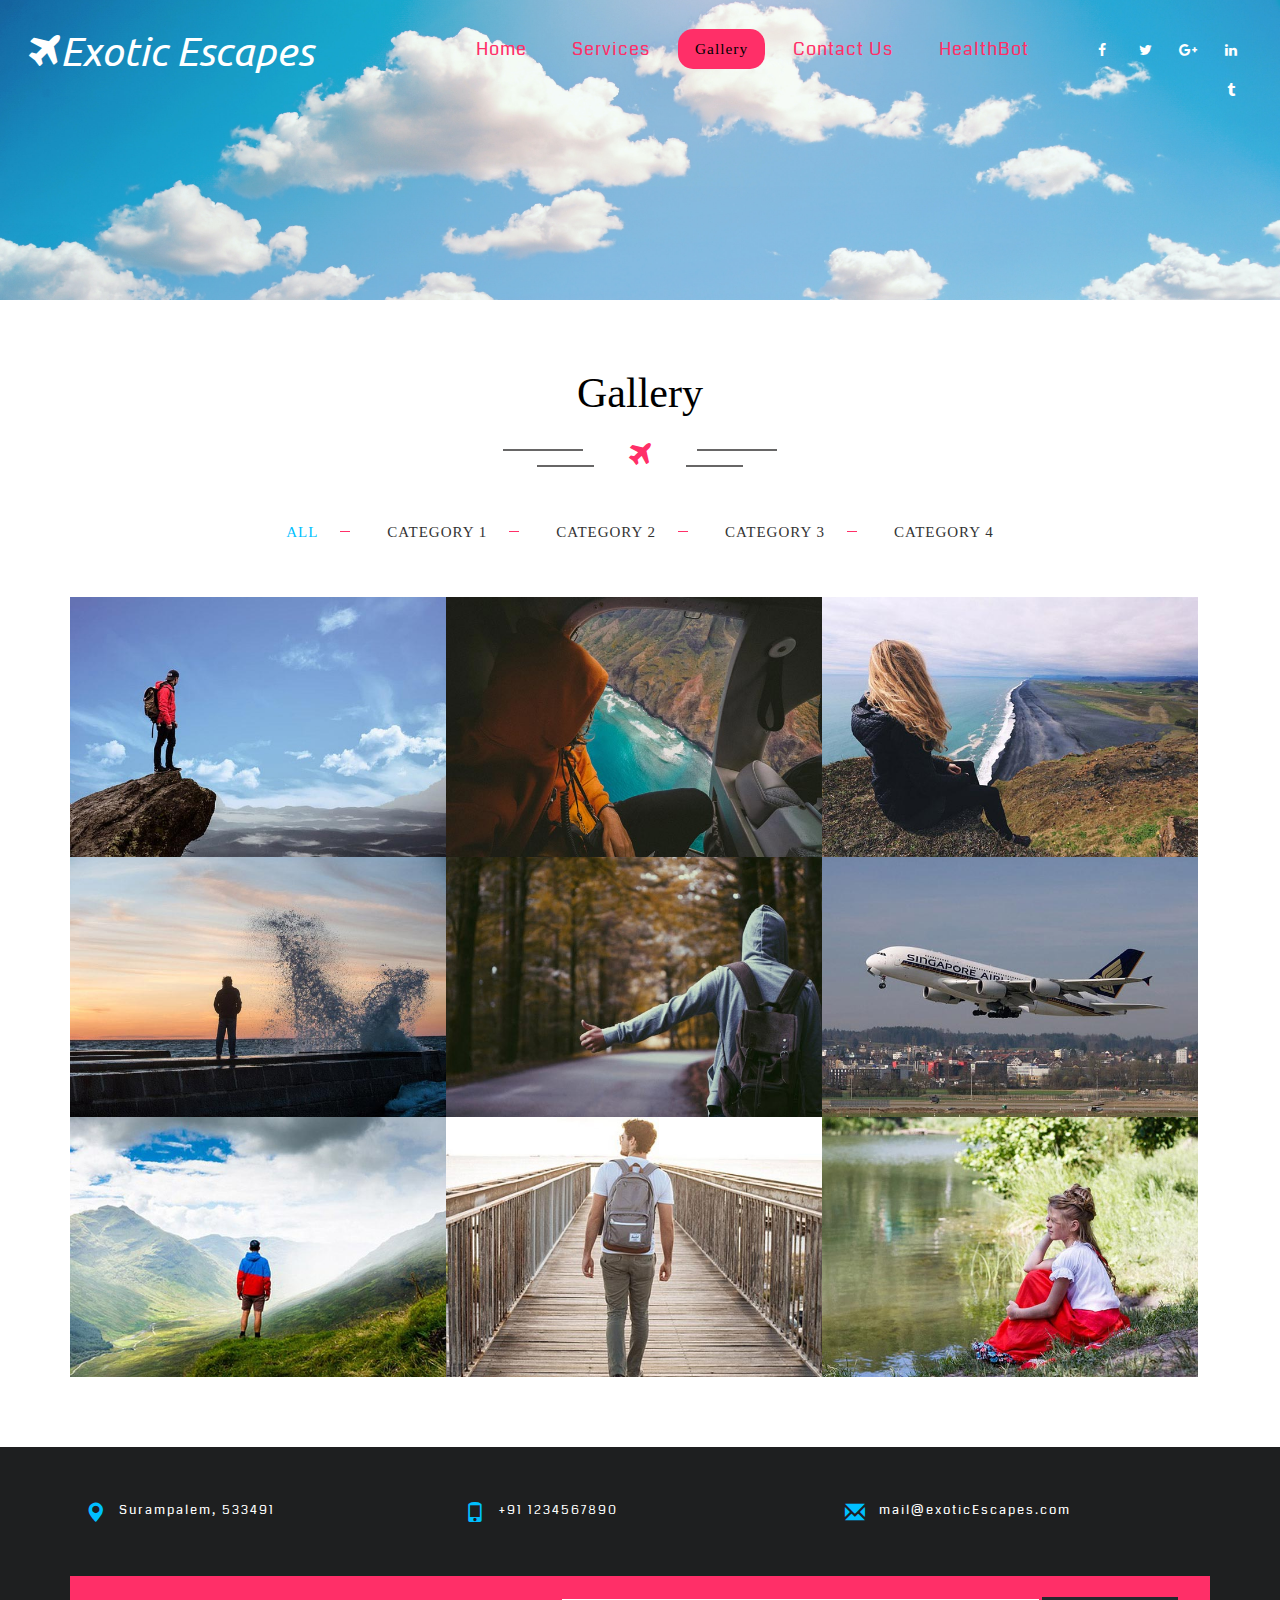
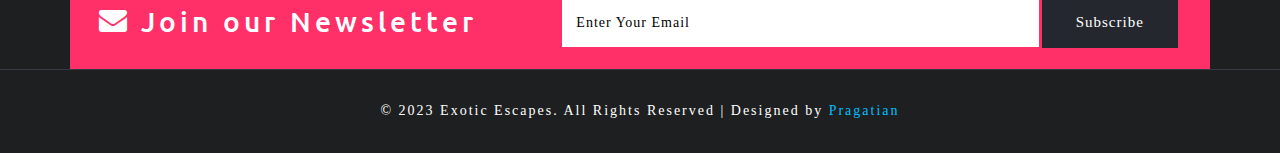
<file: gallery.html>
<!DOCTYPE html>
<html lang="en">
  <head>
    <title>Exotic Escapes a Travel Category</title>
    <meta name="viewport" content="width=device-width, initial-scale=1" />
    <meta http-equiv="Content-Type" content="text/html; charset=utf-8" />
    <meta
      name="keywords"
      content="Tourism web template, Bootstrap Web Templates, Flat Web Templates, Android Compatible web template, Smartphone Compatible web template, free webdesigns for Nokia, Samsung, LG, SonyEricsson, Motorola web design"
    />
    <script type="application/x-javascript">
       addEventListener("load", function() { setTimeout(hideURLbar, 0); }, false);
      function hideURLbar(){ window.scrollTo(0,1); }
    </script>
    <link rel="stylesheet" href="css/bootstrap.css" />
    <!-- Bootstrap-Core-CSS -->
    <link rel="stylesheet" href="css/style.css" type="text/css" media="all" />
    <!-- Style-CSS -->
    <link rel="stylesheet" href="css/font-awesome.css" />
    <!-- Font-Awesome-Icons-CSS -->
    <link
      rel="stylesheet"
      href="css/chocolat.css"
      type="text/css"
      media="screen"
    />
    <link
      href="//fonts.googleapis.com/css?family=Coda:400,800&amp;subset=latin-ext"
      rel="stylesheet"
    />
    <link
      href="//fonts.googleapis.com/css?family=Ubuntu:300,300i,400,400i,500,500i,700,700i&amp;subset=cyrillic,cyrillic-ext,greek,greek-ext,latin-ext"
      rel="stylesheet"
    />
  </head>
  <body>
    <div class="main-agile banner-2">
      <div class="header-w3layouts">
        <nav class="navbar navbar-default">
          <div class="navbar-header">
            <button
              type="button"
              class="navbar-toggle"
              data-toggle="collapse"
              data-target=".navbar-ex1-collapse"
            >
              <span class="sr-only">Tourism</span>
              <span class="icon-bar"></span>
              <span class="icon-bar"></span>
              <span class="icon-bar"></span>
            </button>
          </div>
          <div class="logo-agile-1">
            <h1>
              <a class="logo" href="index.html"
                ><i class="fa fa-plane" aria-hidden="true"></i>Exotic Escapes</a
              >
            </h1>
          </div>
          <div class="collapse navbar-collapse navbar-ex1-collapse">
            <ul class="nav navbar-nav navbar-right">
              <li class="">
                <a href="index.html" style="color: #ff2f68; font-size: large"
                  >Home</a
                >
              </li>
              <li>
                <a
                  class=""
                  href="services.html"
                  style="color: #ff2f68; font-size: large"
                  >Services</a
                >
              </li>
              <li class="active">
                <a
                  class=""
                  href="gallery.html"
                  style="
                    font-family: 'Times New Roman', Times, serif;
                    color: black;
                  "
                  >Gallery</a
                >
              </li>

              <li>
                <a
                  class=""
                  href="contact.html"
                  style="color: #ff2f68; font-size: large"
                  >Contact Us</a
                >
              </li>
              <li>
                <a
                  class=""
                  href="bot.html"
                  style="color: #ff2f68; font-size: large"
                  >HealthBot</a
                >
              </li>
            </ul>
            <div class="w3ls-social-icons-2">
              <a class="facebook" href="#"><i class="fa fa-facebook"></i></a>
              <a class="twitter" href="#"><i class="fa fa-twitter"></i></a>
              <a class="pinterest" href="#"
                ><i class="fa fa-google-plus"></i
              ></a>
              <a class="linkedin" href="#"><i class="fa fa-linkedin"></i></a>
              <a class="tumblr" href="#"><i class="fa fa-tumblr"></i></a>
            </div>
          </div>
        </nav>
      </div>
    </div>
    <div class="portfolio">
      <div class="container">
        <h3
          class="agile-title"
          style="font-family: 'Times New Roman', Times, serif"
        >
          Gallery
        </h3>
        <div class="w3layouts_header">
          <p>
            <span><i class="fa fa-plane sub-w3l" aria-hidden="true"></i></span>
          </p>
        </div>
        <ul class="simplefilter">
          <li
            class="active"
            data-filter="all"
            style="font-family: 'Times New Roman', Times, serif"
          >
            All
          </li>
          <li
            data-filter="1"
            style="font-family: 'Times New Roman', Times, serif"
          >
            Category 1
          </li>
          <li
            data-filter="2"
            style="font-family: 'Times New Roman', Times, serif"
          >
            Category 2
          </li>
          <li
            data-filter="3"
            style="font-family: 'Times New Roman', Times, serif"
          >
            Category 3
          </li>
          <li
            data-filter="4"
            style="font-family: 'Times New Roman', Times, serif"
          >
            Category 4
          </li>
        </ul>
        <div class="filtr-container">
          <div
            class="filtr-item gallery-t"
            data-category="1, 3"
            data-sort="Busy streets"
          >
            <a href="images/g1.jpg" class="b-link-stripe b-animate-go thickbox">
              <figure class="w3ls-gallery">
                <img src="images/g1.jpg" class="img-responsive" alt=" " />
                <figcaption class="w3layouts-caption">
                  <h3>Tourism</h3>
                </figcaption>
              </figure>
            </a>
          </div>
          <div class="filtr-item" data-category="2" data-sort="Luminous night">
            <a href="images/g2.jpg" class="b-link-stripe b-animate-go thickbox">
              <figure class="w3ls-gallery">
                <img src="images/g2.jpg" class="img-responsive" alt=" " />
                <figcaption class="w3layouts-caption">
                  <h3>Tourism</h3>
                </figcaption>
              </figure>
            </a>
          </div>
          <div class="filtr-item" data-category="1, 3" data-sort="City wonders">
            <a href="images/g3.jpg" class="b-link-stripe b-animate-go thickbox">
              <figure class="w3ls-gallery">
                <img src="images/g3.jpg" class="img-responsive" alt=" " />
                <figcaption class="w3layouts-caption">
                  <h3>Tourism</h3>
                </figcaption>
              </figure>
            </a>
          </div>
          <div class="filtr-item" data-category="3" data-sort="In production">
            <a href="images/g4.jpg" class="b-link-stripe b-animate-go thickbox">
              <figure class="w3ls-gallery">
                <img src="images/g4.jpg" class="img-responsive" alt=" " />
                <figcaption class="w3layouts-caption">
                  <h3>Tourism</h3>
                </figcaption>
              </figure>
            </a>
          </div>
          <div
            class="filtr-item"
            data-category="3, 2"
            data-sort="Industrial site"
          >
            <a href="images/g5.jpg" class="b-link-stripe b-animate-go thickbox">
              <figure class="w3ls-gallery">
                <img src="images/g5.jpg" class="img-responsive" alt=" " />
                <figcaption class="w3layouts-caption">
                  <h3>Tourism</h3>
                </figcaption>
              </figure>
            </a>
          </div>
          <div
            class="filtr-item"
            data-category="2, 3"
            data-sort="Peaceful lake"
          >
            <a href="images/g6.jpg" class="b-link-stripe b-animate-go thickbox">
              <figure class="w3ls-gallery">
                <img src="images/g6.jpg" class="img-responsive" alt=" " />
                <figcaption class="w3layouts-caption">
                  <h3>Tourism</h3>
                </figcaption>
              </figure>
            </a>
          </div>
          <div class="filtr-item" data-category="1, 3" data-sort="City lights">
            <a href="images/g7.jpg" class="b-link-stripe b-animate-go thickbox">
              <figure class="w3ls-gallery">
                <img src="images/g7.jpg" class="img-responsive" alt=" " />
                <figcaption class="w3layouts-caption">
                  <h3>Tourism</h3>
                </figcaption>
              </figure>
            </a>
          </div>
          <div class="filtr-item" data-category="2, 2" data-sort="Dreamhouse">
            <a href="images/g8.jpg" class="b-link-stripe b-animate-go thickbox">
              <figure class="w3ls-gallery">
                <img src="images/g8.jpg" class="img-responsive" alt=" " />
                <figcaption class="w3layouts-caption">
                  <h3>Tourism</h3>
                </figcaption>
              </figure>
            </a>
          </div>
          <div class="filtr-item" data-category="4" data-sort="Dreamhouse">
            <a href="images/g9.jpg" class="b-link-stripe b-animate-go thickbox">
              <figure class="w3ls-gallery">
                <img src="images/g9.jpg" class="img-responsive" alt=" " />
                <figcaption class="w3layouts-caption">
                  <h3>Tourism</h3>
                </figcaption>
              </figure>
            </a>
          </div>
          <div class="clearfix"></div>
        </div>
      </div>
    </div>

    <footer>
      <div class="agileinfo-footer">
        <div class="container">
          <div class="agileits-footer-top">
            <div class="col-sm-4 w3ls-address-grid">
              <i class="glyphicon glyphicon-map-marker"></i>
              <div class="w3-address1">
                <p>Surampalem, 533491</p>
              </div>
              <div class="clearfix"></div>
            </div>
            <div class="col-sm-4 w3ls-address-grid">
              <i class="glyphicon glyphicon-phone"></i>
              <div class="w3-address1">
                <p>+91 1234567890</p>
              </div>
              <div class="clearfix"></div>
            </div>
            <div class="col-sm-4 w3ls-address-grid">
              <i class="glyphicon glyphicon-envelope"></i>
              <div class="w3-address1">
                <p>
                  <a href="mailto:info@example.com"> mail@exoticEscapes.com</a>
                </p>
              </div>
              <div class="clearfix"></div>
            </div>
            <div class="clearfix"></div>
          </div>
          <div class="w3layouts-newsletter">
            <div class="col-md-5 wthree-join">
              <h2>
                <i class="fa fa-envelope" aria-hidden="true"></i>Join our
                Newsletter
              </h2>
            </div>
            <div class="col-md-7 agileinfo-newsletter">
              <form action="#" method="post">
                <input
                  style="font-family: 'Times New Roman', Times, serif"
                  type="email"
                  placeholder="Enter Your Email"
                  name="email"
                  required=""
                />
                <input
                  style="font-family: 'Times New Roman', Times, serif"
                  type="submit"
                  value="Subscribe"
                />
              </form>
            </div>
            <div class="clearfix"></div>
          </div>
        </div>
        <div class="agileits-footer-bottom">
          <p
            class="footer-class"
            style="font-family: 'Times New Roman', Times, serif"
          >
            &copy; 2023 Exotic Escapes. All Rights Reserved | Designed by
            <a href="https://pragati.ac.in/" target="_blank">Pragatian</a>
          </p>
        </div>
      </div>
    </footer>

    <script type="text/javascript" src="js/jquery-2.1.4.min.js"></script>
    <script type="text/javascript" src="js/bootstrap.js"></script>

    <script type="text/javascript" src="js/move-top.js"></script>
    <script type="text/javascript" src="js/easing.js"></script>
    <script type="text/javascript">
      jQuery(document).ready(function ($) {
        $(".scroll").click(function (event) {
          event.preventDefault();
          $("html,body").animate(
            { scrollTop: $(this.hash).offset().top },
            1000
          );
        });
      });
    </script>

    <script src="js/SmoothScroll.min.js"></script>

    <script src="js/jquery.filterizr.js"></script>
    <script src="js/controls.js"></script>
    <script type="text/javascript">
      $(function () {
        $(".filtr-container").filterizr();
      });
    </script>

    <script src="js/jquery.chocolat.js"></script>
    <script type="text/javascript">
      $(function () {
        $(".filtr-item a").Chocolat();
      });
    </script>
  </body>
</html>
</file>
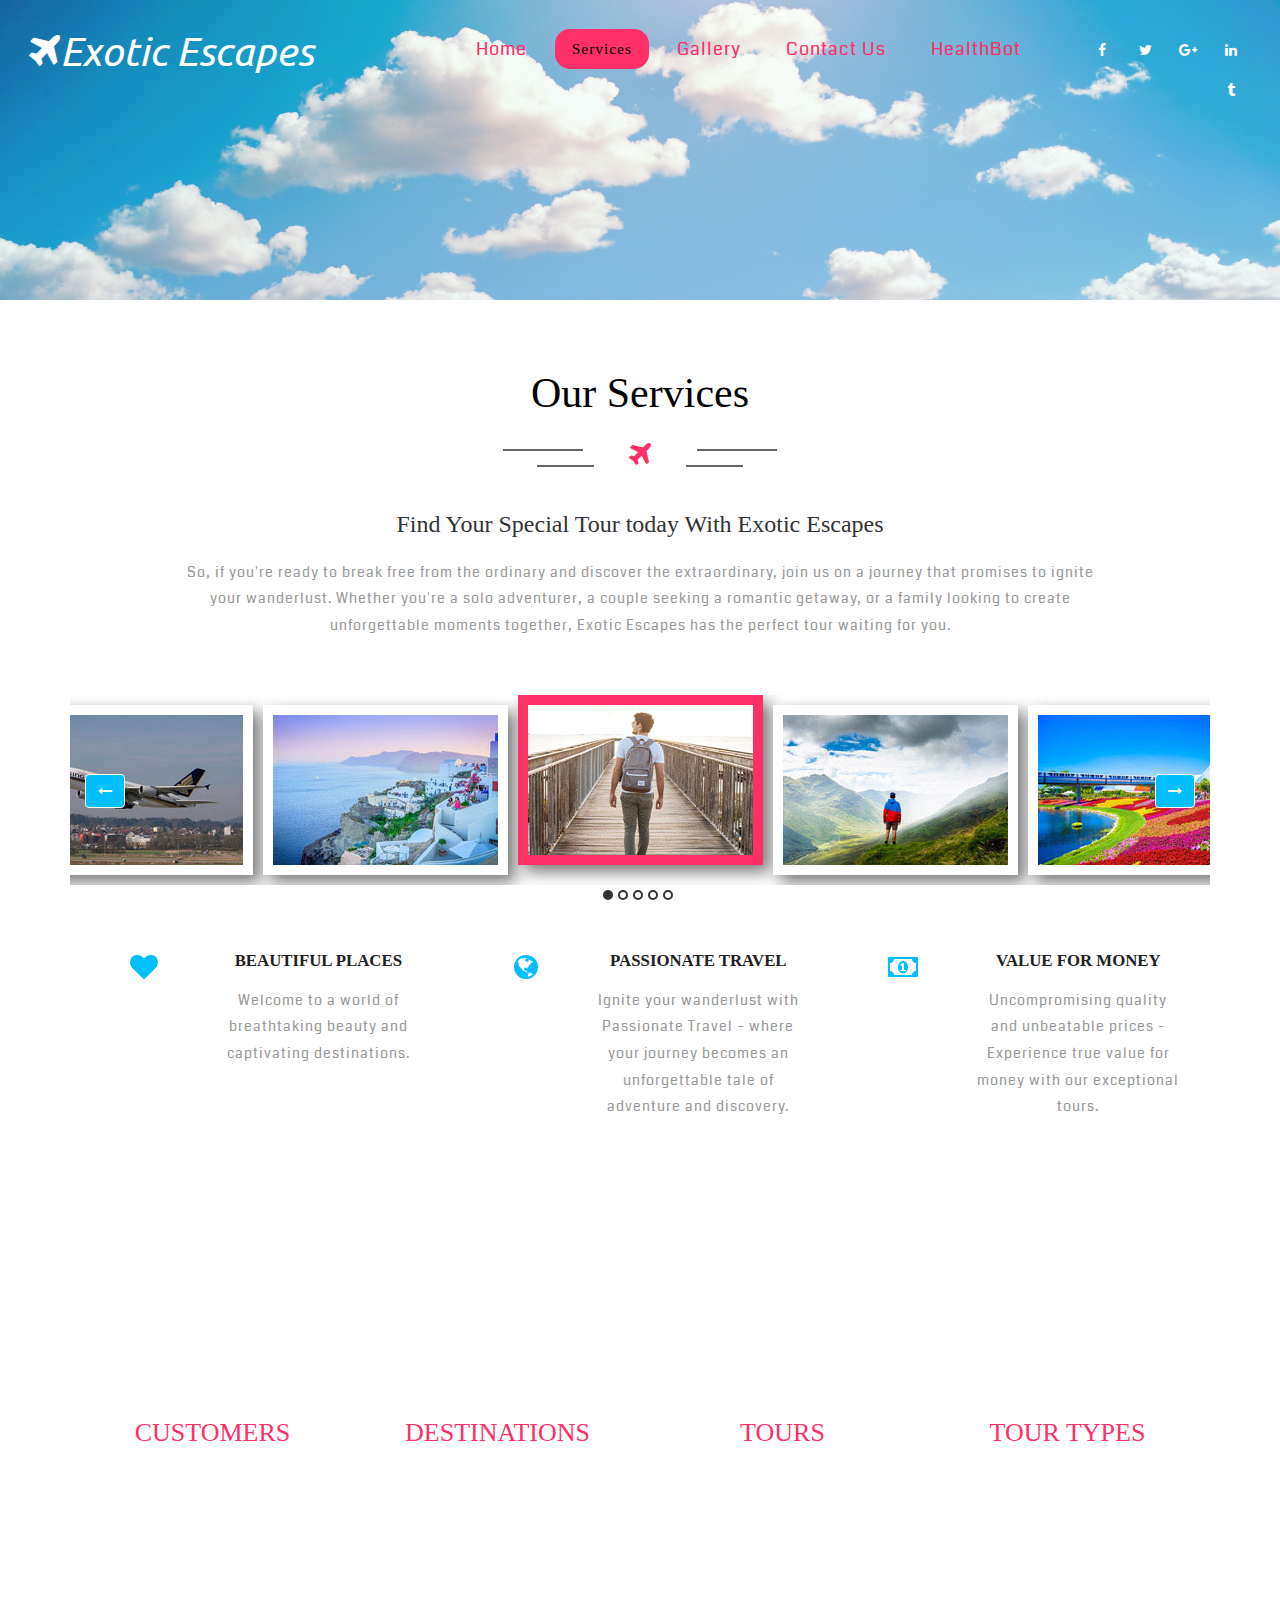
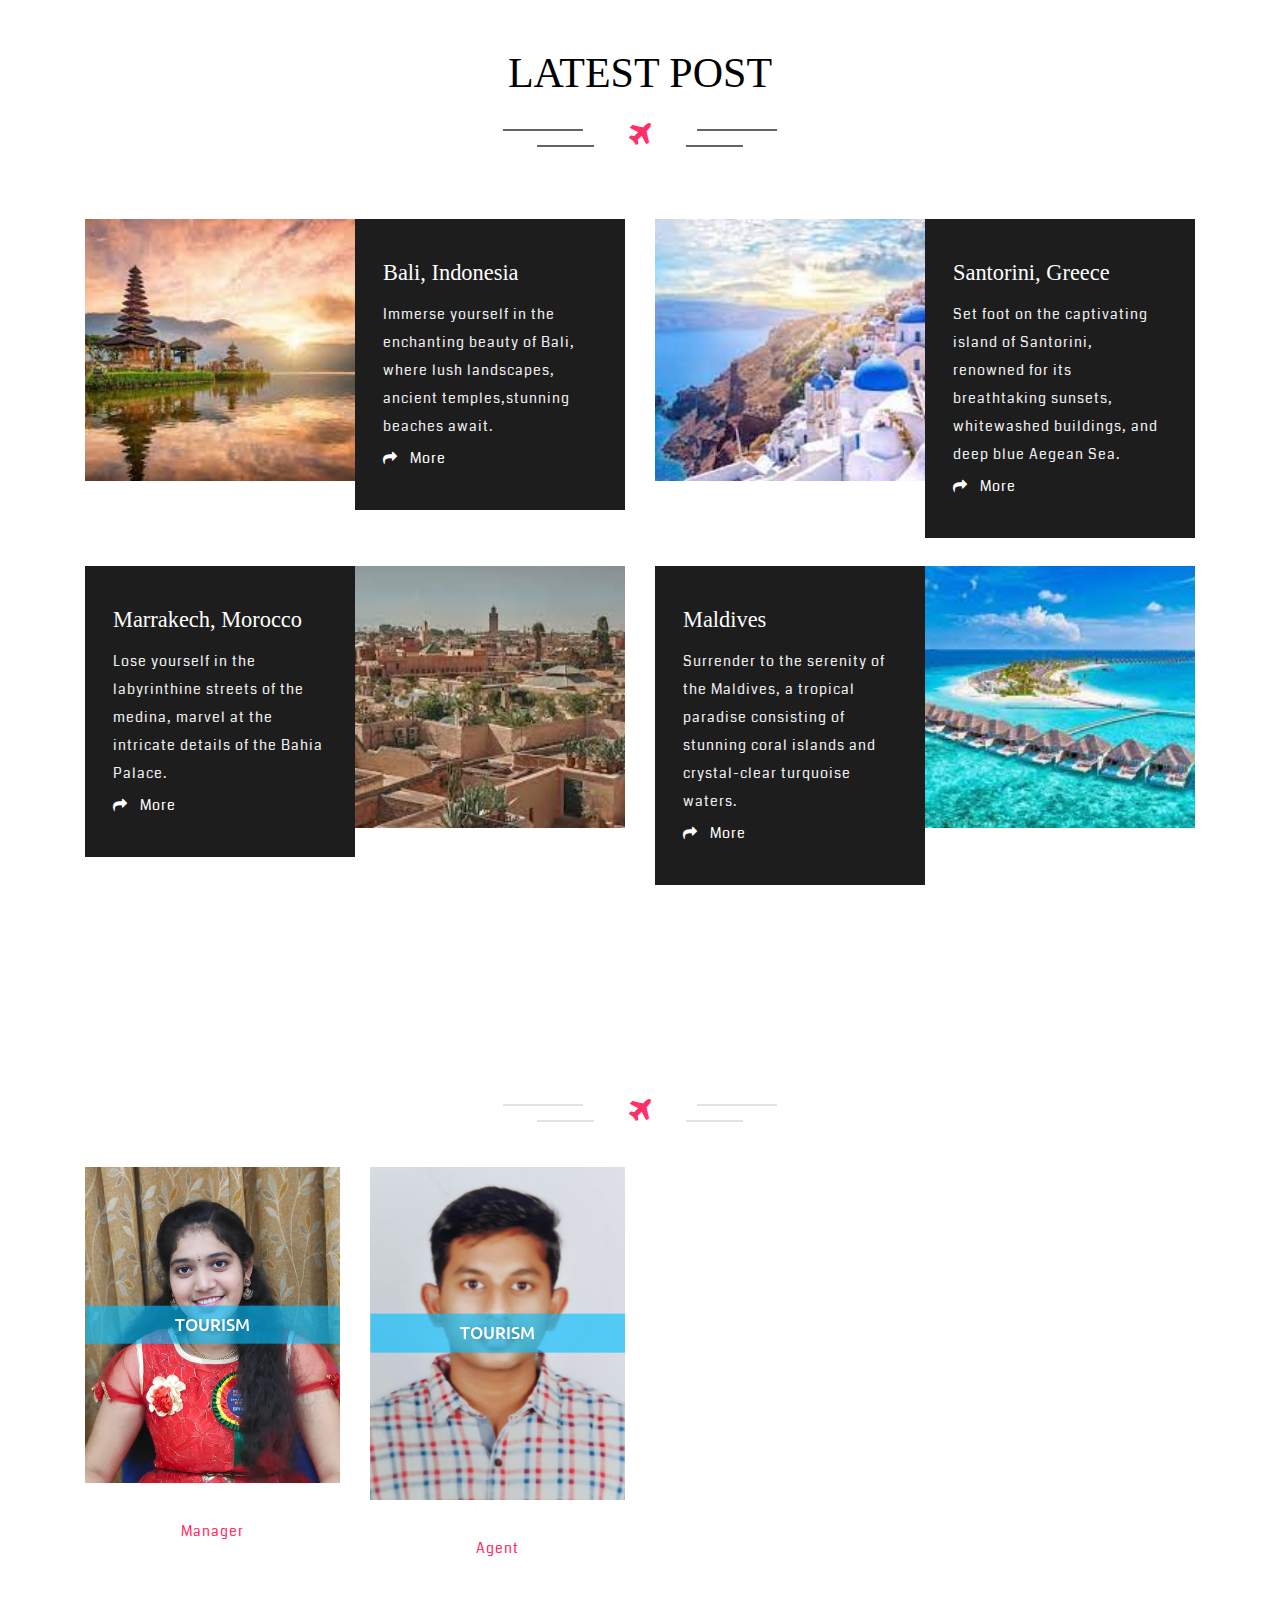
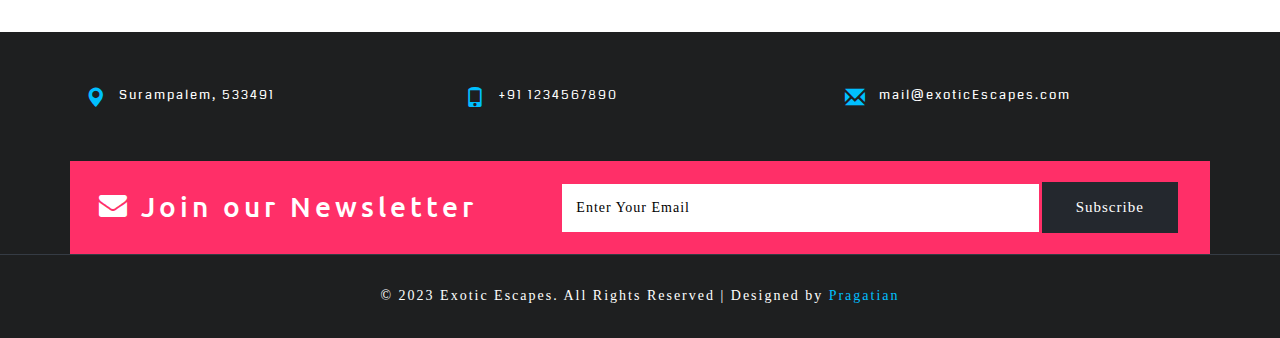
<file: services.html>
<!DOCTYPE html>
<html lang="en">
  <head>
    <title>Exotic Escapes a Travel Category</title>
    <meta name="viewport" content="width=device-width, initial-scale=1" />
    <meta http-equiv="Content-Type" content="text/html; charset=utf-8" />
    <meta
      name="keywords"
      content="Tourism web template, Bootstrap Web Templates, Flat Web Templates, Android Compatible web template, Smartphone Compatible web template, free webdesigns for Nokia, Samsung, LG, SonyEricsson, Motorola web design"
    />
    <script type="application/x-javascript">
       addEventListener("load", function() { setTimeout(hideURLbar, 0); }, false);
      function hideURLbar(){ window.scrollTo(0,1); }
    </script>
    <link rel="stylesheet" href="css/bootstrap.css" />
    <!-- Bootstrap-Core-CSS -->
    <link rel="stylesheet" href="css/style.css" type="text/css" media="all" />
    <!-- Style-CSS -->
    <link rel="stylesheet" href="css/font-awesome.css" />
    <!-- Font-Awesome-Icons-CSS -->
    <link
      href="//fonts.googleapis.com/css?family=Coda:400,800&amp;subset=latin-ext"
      rel="stylesheet"
    />
    <link
      href="//fonts.googleapis.com/css?family=Ubuntu:300,300i,400,400i,500,500i,700,700i&amp;subset=cyrillic,cyrillic-ext,greek,greek-ext,latin-ext"
      rel="stylesheet"
    />
  </head>
  <body>
    <div class="main-agile banner-2">
      <div class="header-w3layouts">
        <nav class="navbar navbar-default">
          <div class="navbar-header">
            <button
              type="button"
              class="navbar-toggle"
              data-toggle="collapse"
              data-target=".navbar-ex1-collapse"
            >
              <span class="sr-only">Tourism</span>
              <span class="icon-bar"></span>
              <span class="icon-bar"></span>
              <span class="icon-bar"></span>
            </button>
          </div>
          <div class="logo-agile-1">
            <h1>
              <a class="logo" href="index.html"
                ><i class="fa fa-plane" aria-hidden="true"></i>Exotic Escapes</a
              >
            </h1>
          </div>
          <div class="collapse navbar-collapse navbar-ex1-collapse">
            <ul class="nav navbar-nav navbar-right">
              <li class="">
                <a href="index.html" style="color: #ff2f68; font-size: large"
                  >Home</a
                >
              </li>
              <li class="active">
                <a
                  href="services.html"
                  style="
                    font-family: 'Times New Roman', Times, serif;
                    color: black;
                  "
                  >Services</a
                >
              </li>
              <li>
                <a
                  class=""
                  href="gallery.html"
                  style="color: #ff2f68; font-size: large"
                  >Gallery</a
                >
              </li>

              <li>
                <a
                  class=""
                  href="contact.html"
                  style="color: #ff2f68; font-size: large"
                  >Contact Us</a
                >
              </li>
              <li>
                <a
                  class=""
                  href="bot.html"
                  style="color: #ff2f68; font-size: large"
                  >HealthBot</a
                >
              </li>
            </ul>
            <div class="w3ls-social-icons-2">
              <a class="facebook" href="#"><i class="fa fa-facebook"></i></a>
              <a class="twitter" href="#"><i class="fa fa-twitter"></i></a>
              <a class="pinterest" href="#"
                ><i class="fa fa-google-plus"></i
              ></a>
              <a class="linkedin" href="#"><i class="fa fa-linkedin"></i></a>
              <a class="tumblr" href="#"><i class="fa fa-tumblr"></i></a>
            </div>
          </div>
        </nav>
      </div>
    </div>
    <div class="banner-bottom">
      <div class="container">
        <h3
          class="agile-title"
          style="font-family: 'Times New Roman', Times, serif"
        >
          Our Services
        </h3>
        <div class="w3layouts_header">
          <p>
            <span><i class="fa fa-plane sub-w3l" aria-hidden="true"></i></span>
          </p>
        </div>
        <h3 style="font-family: 'Times New Roman', Times, serif">
          Find Your Special Tour today With Exotic Escapes
        </h3>
        <p class="text-w3l-services">
          So, if you're ready to break free from the ordinary and discover the
          extraordinary, join us on a journey that promises to ignite your
          wanderlust. Whether you're a solo adventurer, a couple seeking a
          romantic getaway, or a family looking to create unforgettable moments
          together, Exotic Escapes has the perfect tour waiting for you.
        </p>
        <div class="film_roll_container">
          <div id="film_roll_2">
            <div id="fr2_0">
              <img src="images/2.jpg" alt=" " class="img-responsive" />
            </div>
            <div id="fr2_1">
              <img src="images/6.jpg" alt=" " class="img-responsive" />
            </div>
            <div id="fr2_2">
              <img src="images/3.jpg" alt=" " class="img-responsive" />
            </div>
            <div id="fr2_3">
              <img src="images/4.jpg" alt=" " class="img-responsive" />
            </div>
            <div id="fr2_4">
              <img src="images/5.jpg" alt=" " class="img-responsive" />
            </div>
          </div>
          <a href="#" class="btn btn-primary w3l_btn" id="film_roll_2_left"
            ><i class="fa fa-long-arrow-left" aria-hidden="true"></i
          ></a>
          <a href="#" class="btn btn-primary w3l_btn" id="film_roll_2_right"
            ><i class="fa fa-long-arrow-right" aria-hidden="true"></i
          ></a>
        </div>
        <div class="w3_banner_bottom_service">
          <div class="col-md-4 w3_banner_bottom_service1">
            <div class="col-xs-4 w3layouts_banner_bottom_servicel">
              <div
                class="agile-hvr-icon-pulse-shrink agileits_w3layouts_thumb"
              ></div>
            </div>
            <div class="col-xs-8 w3layouts_banner_bottom_servicer">
              <h4 style="font-family: 'Times New Roman', Times, serif">
                Beautiful Places
              </h4>
              <p>
                Welcome to a world of breathtaking beauty and captivating
                destinations.
              </p>
            </div>
            <div class="clearfix"></div>
          </div>
          <div class="col-md-4 w3_banner_bottom_service1">
            <div class="col-xs-4 w3layouts_banner_bottom_servicel">
              <div
                class="agile-hvr-icon-pulse-shrink agileits_w3layouts_gift"
              ></div>
            </div>
            <div class="col-xs-8 w3layouts_banner_bottom_servicer">
              <h4 style="font-family: 'Times New Roman', Times, serif">
                Passionate Travel
              </h4>
              <p>
                Ignite your wanderlust with Passionate Travel – where your
                journey becomes an unforgettable tale of adventure and
                discovery.
              </p>
            </div>
            <div class="clearfix"></div>
          </div>
          <div class="col-md-4 w3_banner_bottom_service1">
            <div class="col-xs-4 w3layouts_banner_bottom_servicel">
              <div
                class="agile-hvr-icon-pulse-shrink agileits_w3layouts_heart"
              ></div>
            </div>
            <div class="col-xs-8 w3layouts_banner_bottom_servicer">
              <h4 style="font-family: 'Times New Roman', Times, serif">
                Value for Money
              </h4>
              <p>
                Uncompromising quality and unbeatable prices - Experience true
                value for money with our exceptional tours.
              </p>
            </div>
            <div class="clearfix"></div>
          </div>
          <div class="clearfix"></div>
        </div>
      </div>
    </div>
    <div class="stats">
      <div class="container">
        <div class="stats-info">
          <div class="col-md-3 col-sm-3 stats-grid slideanim">
            <div
              class="numscroller numscroller-big-bottom"
              data-slno="1"
              data-min="0"
              data-max="1200"
              data-delay=".5"
              data-increment="1"
            >
              1200
            </div>
            <h4
              class="stats-info"
              style="font-family: 'Times New Roman', Times, serif"
            >
              CUSTOMERS
            </h4>
          </div>
          <div class="col-md-3 col-sm-3 stats-grid slideanim">
            <div
              class="numscroller numscroller-big-bottom"
              data-slno="1"
              data-min="0"
              data-max="3000"
              data-delay=".5"
              data-increment="1"
            >
              3000
            </div>
            <h4
              class="stats-info"
              style="font-family: 'Times New Roman', Times, serif"
            >
              DESTINATIONS
            </h4>
          </div>
          <div class="col-md-3 col-sm-3 stats-grid slideanim">
            <div
              class="numscroller numscroller-big-bottom"
              data-slno="1"
              data-min="0"
              data-max="9000"
              data-delay=".5"
              data-increment="10"
            >
              9000
            </div>
            <h4
              class="stats-info"
              style="font-family: 'Times New Roman', Times, serif"
            >
              TOURS
            </h4>
          </div>
          <div class="col-md-3 col-sm-3 stats-grid slideanim">
            <div
              class="numscroller numscroller-big-bottom"
              data-slno="1"
              data-min="0"
              data-max="169"
              data-delay=".5"
              data-increment="1"
            >
              169
            </div>
            <h4
              class="stats-info"
              style="font-family: 'Times New Roman', Times, serif"
            >
              TOUR TYPES
            </h4>
          </div>
          <div class="clearfix"></div>
        </div>
      </div>
    </div>
    <div class="albums">
      <div class="container">
        <h3
          class="agile-title"
          style="font-family: 'Times New Roman', Times, serif"
        >
          LATEST POST
        </h3>
        <div class="w3layouts_header">
          <p>
            <span><i class="fa fa-plane sub-w3l" aria-hidden="true"></i></span>
          </p>
        </div>
        <div class="col-md-6 w3lsalbums-grid">
          <div class="albums-left">
            <div class="wthree-almub"></div>
          </div>
          <div class="albums-right">
            <h4 style="font-family: 'Times New Roman', Times, serif">
              Bali, Indonesia
            </h4>
            <p>
              Immerse yourself in the enchanting beauty of Bali, where lush
              landscapes, ancient temples,stunning beaches await.
            </p>
            <a class="w3more" href="services.html"
              ><i class="fa fa-mail-forward" aria-hidden="true"></i> More</a
            >
          </div>
          <div class="clearfix"></div>
        </div>
        <div class="col-md-6 w3lsalbums-grid">
          <div class="albums-left">
            <div class="wthree-almub wthree-almub2"></div>
          </div>
          <div class="albums-right">
            <h4 style="font-family: 'Times New Roman', Times, serif">
              Santorini, Greece
            </h4>
            <p>
              Set foot on the captivating island of Santorini, renowned for its
              breathtaking sunsets, whitewashed buildings, and deep blue Aegean
              Sea.
            </p>
            <a class="w3more" href="services.html"
              ><i class="fa fa-mail-forward" aria-hidden="true"></i> More</a
            >
          </div>
          <div class="clearfix"></div>
        </div>
        <div class="col-md-6 w3lsalbums-grid">
          <div class="albums1-right">
            <div class="wthree-almub wthree-almub3"></div>
          </div>
          <div class="albums1-left">
            <h4 style="font-family: 'Times New Roman', Times, serif">
              Marrakech, Morocco
            </h4>
            <p>
              Lose yourself in the labyrinthine streets of the medina, marvel at
              the intricate details of the Bahia Palace.
            </p>
            <a class="w3more" href="services.html"
              ><i class="fa fa-mail-forward" aria-hidden="true"></i> More</a
            >
          </div>
          <div class="clearfix"></div>
        </div>
        <div class="col-md-6 w3lsalbums-grid">
          <div class="albums1-right">
            <div class="wthree-almub wthree-almub4"></div>
          </div>
          <div class="albums1-left">
            <h4 style="font-family: 'Times New Roman', Times, serif">
              Maldives
            </h4>
            <p>
              Surrender to the serenity of the Maldives, a tropical paradise
              consisting of stunning coral islands and crystal-clear turquoise
              waters.
            </p>
            <a class="w3more" href="services.html"
              ><i class="fa fa-mail-forward" aria-hidden="true"></i> More</a
            >
          </div>
          <div class="clearfix"></div>
        </div>
        <div class="clearfix"></div>
      </div>
    </div>
    <div class="team">
      <div class="container">
        <h3
          class="agile-title"
          style="
            font-family: 'Times New Roman', Times, serif;
            font-weight: bolder;
          "
        >
          Team
        </h3>
        <div class="w3layouts_header">
          <p>
            <span><i class="fa fa-plane sub-w3l" aria-hidden="true"></i></span>
          </p>
        </div>
        <div class="wthree_team_grids">
          <div class="col-md-3 wthree_team_grid">
            <div class="hovereffect">
              <img src="images/manager.jpeg" alt=" " class="img-responsive" />
              <div class="overlay">
                <h6>Tourism</h6>
                <div class="rotate">
                  <p class="group1">
                    <a href="#">
                      <i class="fa fa-twitter"></i>
                    </a>
                    <a href="#">
                      <i class="fa fa-facebook"></i>
                    </a>
                  </p>
                  <hr />
                  <hr />
                  <p class="group2">
                    <a href="#">
                      <i class="fa fa-instagram"></i>
                    </a>
                    <a href="#">
                      <i class="fa fa-dribbble"></i>
                    </a>
                  </p>
                </div>
              </div>
            </div>
            <h4>Saranya K</h4>
            <p>Manager</p>
          </div>

          <div class="col-md-3 wthree_team_grid">
            <div class="hovereffect">
              <img src="images/agent.jpeg" alt=" " class="img-responsive" />
              <div class="overlay">
                <h6>Tourism</h6>
                <div class="rotate">
                  <p class="group1">
                    <a href="#">
                      <i class="fa fa-twitter"></i>
                    </a>
                    <a href="#">
                      <i class="fa fa-facebook"></i>
                    </a>
                  </p>
                  <hr />
                  <hr />
                  <p class="group2">
                    <a href="#">
                      <i class="fa fa-instagram"></i>
                    </a>
                    <a href="#">
                      <i class="fa fa-dribbble"></i>
                    </a>
                  </p>
                </div>
              </div>
            </div>
            <h4>Sriharsutan G</h4>
            <p>Agent</p>
          </div>

          <div class="clearfix"></div>
        </div>
      </div>
    </div>
    <footer>
      <div class="agileinfo-footer">
        <div class="container">
          <div class="agileits-footer-top">
            <div class="col-sm-4 w3ls-address-grid">
              <i class="glyphicon glyphicon-map-marker"></i>
              <div class="w3-address1">
                <p>Surampalem, 533491</p>
              </div>
              <div class="clearfix"></div>
            </div>
            <div class="col-sm-4 w3ls-address-grid">
              <i class="glyphicon glyphicon-phone"></i>
              <div class="w3-address1">
                <p>+91 1234567890</p>
              </div>
              <div class="clearfix"></div>
            </div>
            <div class="col-sm-4 w3ls-address-grid">
              <i class="glyphicon glyphicon-envelope"></i>
              <div class="w3-address1">
                <p>
                  <a href="mailto:info@example.com"> mail@exoticEscapes.com</a>
                </p>
              </div>
              <div class="clearfix"></div>
            </div>
            <div class="clearfix"></div>
          </div>
          <div class="w3layouts-newsletter">
            <div class="col-md-5 wthree-join">
              <h2>
                <i class="fa fa-envelope" aria-hidden="true"></i>Join our
                Newsletter
              </h2>
            </div>
            <div class="col-md-7 agileinfo-newsletter">
              <form action="#" method="post">
                <input
                  type="email"
                  placeholder="Enter Your Email"
                  name="email"
                  required=""
                  style="font-family: 'Times New Roman', Times, serif"
                />
                <input
                  style="font-family: 'Times New Roman', Times, serif"
                  type="submit"
                  value="Subscribe"
                />
              </form>
            </div>
            <div class="clearfix"></div>
          </div>
        </div>
        <div class="agileits-footer-bottom">
          <p
            class="footer-class"
            style="font-family: 'Times New Roman', Times, serif"
          >
            &copy; 2023 Exotic Escapes. All Rights Reserved | Designed by
            <a href="https://pragati.ac.in/" target="_blank">Pragatian</a>
          </p>
        </div>
      </div>
    </footer>
    <script type="text/javascript" src="js/jquery-2.1.4.min.js"></script>
    <script type="text/javascript" src="js/bootstrap.js"></script>

    <script type="text/javascript" src="js/move-top.js"></script>
    <script type="text/javascript" src="js/easing.js"></script>
    <script type="text/javascript">
      jQuery(document).ready(function ($) {
        $(".scroll").click(function (event) {
          event.preventDefault();
          $("html,body").animate(
            { scrollTop: $(this.hash).offset().top },
            1000
          );
        });
      });
    </script>

    <script type="text/javascript" src="js/numscroller-1.0.js"></script>

    <script src="js/SmoothScroll.min.js"></script>

    <script src="js/jquery.film_roll.js"></script>
    <script src="js/index.js"></script>
  </body>
</html>
</file>
<file: css/style.css>
/*--
Author: W3layouts
Author URL: http://w3layouts.com
License: Creative Commons Attribution 3.0 Unported
License URL: http://creativecommons.org/licenses/by/3.0/
--*/
body {
  padding: 0;
  margin: 0;
  background: #fff;
  position: relative;
  font-family: "Coda", cursive;
  overflow-x: hidden;
}
body a {
  transition: 0.5s all;
  -webkit-transition: 0.5s all;
  -moz-transition: 0.5s all;
  -o-transition: 0.5s all;
  -ms-transition: 0.5s all;
}
a:hover {
  text-decoration: none;
}
input[type="button"],
input[type="submit"],
.contact-form input[type="submit"] {
  transition: 0.5s all;
  -webkit-transition: 0.5s all;
  -moz-transition: 0.5s all;
  -o-transition: 0.5s all;
  -ms-transition: 0.5s all;
}
h1,
h2,
h3,
h4,
h5,
h6 {
  margin: 0;
  font-family: "Ubuntu", sans-serif;
}
p {
  margin: 0;
  font-family: "Coda", cursive;
  letter-spacing: 1px;
  font-size: 1em;
  color: #999;
  line-height: 1.9em;
}
ul {
  margin: 0;
  padding: 0;
}
label {
  margin: 0;
}
/*-- header --*/
.logo-agile-1 {
  float: left;
}
h1 a.logo {
  font-size: 1.1em;
  color: #fff !important;
  font-weight: 400;
  font-style: italic;
  text-align: left;
  display: inherit;
}
nav.navbar.navbar-default.navbar-fixed-top {
  background: none;
  border: none;
  padding: 2em;
  -webkit-transition: 0.5s all;
  -moz-transition: 0.5s all;
  transition: 0.5s all;
}
nav.navbar.navbar-default.navbar-fixed-top.top-nav-collapse {
  background: rgba(0, 0, 0, 0.49);
  padding: 1em;
}
.navbar-default .navbar-nav > li > a {
  color: #fff;
  font-size: 1.1em;
  font-weight: 400;
  letter-spacing: 1px;
}
.navbar-default .navbar-nav > .active > a,
.navbar-default .navbar-nav > .active > a:hover,
.navbar-default .navbar-nav > .active > a:focus {
  color: #fff;
  background-color: #ff2f68;
  border-radius: 15px;
}
.navbar-default .navbar-nav > li > a:hover,
.navbar-default .navbar-nav > li > a:focus {
  color: #fff;
  background-color: #ff2f68;
  border-radius: 15px;
}
.nav > li > a {
  position: relative;
  display: block;
  padding: 10px 17px !important;
}
.navbar-nav > li {
  margin: 0 0.5em !important;
}
.navbar-default {
  background-color: transparent !important;
  border-color: transparent !important;
}
ul.dropdown-menu.agile_short_dropdown {
  padding: 0;
  background: none;
  box-shadow: none;
  padding-left: 3em;
  border: none;
}
ul.dropdown-menu.agile_short_dropdown li {
  color: #fff !important;
  list-style: none;
  padding: 0.3em 0 !important;
}
ul.dropdown-menu.agile_short_dropdown li a {
  padding: 0;
  letter-spacing: 1px;
}
ul.dropdown-menu {
  background: #31bdfd !important;
  box-shadow: 0 0 0;
  border: none;
  top: 3em;
  left: 0 !important;
  min-width: 143px;
  text-align: center;
  right: 0 !important;
  padding: 1em 0 !important;
}
.dropdown-menu > li > a:hover,
.dropdown-menu > li > a:focus {
  text-decoration: none;
  background-color: transparent !important;
  color: #fff !important;
}
.navbar-default .navbar-nav > .open > a,
.navbar-default .navbar-nav > .open > a:hover,
.navbar-default .navbar-nav > .open > a:focus {
  color: #fff !important;
  background-color: #ff2f68 !important;
  border-radius: 15px;
}
.navbar-right {
  float: left !important;
  margin: 0 0 0 21em;
}
/*-- text-effect --*/
.rw-wrapper {
  width: 100%;
  position: relative;
  margin: 0 auto;
  padding: 10px;
}
.rw-sentence {
  margin: 0;
  text-transform: uppercase;
  font-weight: 300;
  text-shadow: 0 0 0 rgba(0, 0, 0, 0.0001);
  font-size: 2.3em;
  font-family: "Ubuntu", sans-serif;
}
.rw-sentence span {
  color: #000;
  white-space: nowrap;
}
.rw-sentence > span:first-child {
  display: block;
  text-indent: 5px;
  font-size: 145%;
}
.rw-words {
  width: 100%;
  height: 67px;
  -webkit-perspective: 800px;
  perspective: 800px;
}
.rw-words span {
  position: absolute;
  width: 100%;
  opacity: 0;
  white-space: nowrap;
  overflow: hidden;
}
.rw-words-1 span {
  font-size: 500%;
  line-height: 82%;
  -webkit-animation: rotateWordsFirst 18s linear infinite 0s;
  -ms-animation: rotateWordsFirst 18s linear infinite 0s;
  animation: rotateWordsFirst 18s linear infinite 0s;
}
.rw-words-2 span {
  font-size: 2em;
  font-style: italic;
  text-indent: 5px;
  line-height: 90%;
  color: #2a5f70;
  -webkit-animation: rotateWordsSecond 18s ease-in infinite 0s;
  -ms-animation: rotateWordsSecond 18s ease-in infinite 0s;
  animation: rotateWordsSecond 18s ease-in infinite 0s;
}
.rw-words span:nth-child(2) {
  -webkit-animation-delay: 3s;
  -ms-animation-delay: 3s;
  animation-delay: 3s;
}
.rw-words span:nth-child(3) {
  -webkit-animation-delay: 6s;
  -ms-animation-delay: 6s;
  animation-delay: 6s;
}
.rw-words span:nth-child(4) {
  -webkit-animation-delay: 9s;
  -ms-animation-delay: 9s;
  animation-delay: 9s;
}
.rw-words span:nth-child(5) {
  -webkit-animation-delay: 12s;
  -ms-animation-delay: 12s;
  animation-delay: 12s;
}
.rw-words span:nth-child(6) {
  -webkit-animation-delay: 15s;
  -ms-animation-delay: 15s;
  animation-delay: 15s;
}
@-webkit-keyframes rotateWordsFirst {
  0% {
    opacity: 0;
    -webkit-animation-timing-function: ease-in;
    width: 0px;
  }
  5% {
    opacity: 1;
    -webkit-animation-timing-function: ease-out;
    width: 100%;
  }
  17% {
    opacity: 1;
  }
  20% {
    opacity: 0;
  }
  100% {
    opacity: 0;
  }
}
@-ms-keyframes rotateWordsFirst {
  0% {
    opacity: 0;
    -ms-animation-timing-function: ease-in;
    width: 0px;
  }
  5% {
    opacity: 1;
    -ms-animation-timing-function: ease-out;
    width: 100%;
  }
  17% {
    opacity: 1;
  }
  20% {
    opacity: 0;
  }
  100% {
    opacity: 0;
  }
}
@keyframes rotateWordsFirst {
  0% {
    opacity: 0;
    -webkit-animation-timing-function: ease-in;
    animation-timing-function: ease-in;
    width: 0px;
  }
  5% {
    opacity: 1;
    -webkit-animation-timing-function: ease-out;
    animation-timing-function: ease-out;
    width: 100%;
  }
  17% {
    opacity: 1;
  }
  20% {
    opacity: 0;
  }
  100% {
    opacity: 0;
  }
}
@-webkit-keyframes rotateWordsSecond {
  0% {
    opacity: 0;
    -webkit-transform: translateZ(600px) translateX(200px);
  }
  8% {
    opacity: 1;
    -webkit-transform: translateZ(0px) translateX(0px);
  }
  17% {
    opacity: 1;
  }
  25% {
    opacity: 0;
  }
  100% {
    opacity: 0;
  }
}
@-ms-keyframes rotateWordsSecond {
  0% {
    opacity: 0;
    -ms-transform: translateZ(600px) translateX(200px);
  }
  8% {
    opacity: 1;
    -ms-transform: translateZ(0px) translateX(0px);
  }
  17% {
    opacity: 1;
  }
  25% {
    opacity: 0;
  }
  100% {
    opacity: 0;
  }
}
@keyframes rotateWordsSecond {
  0% {
    opacity: 0;
    -webkit-transform: translateZ(600px) translateX(200px);
    transform: translateZ(600px) translateX(200px);
  }
  8% {
    opacity: 1;
    -webkit-transform: translateZ(0px) translateX(0px);
    transform: translateZ(0px) translateX(0px);
  }
  17% {
    opacity: 1;
  }
  25% {
    opacity: 0;
  }
  100% {
    opacity: 0;
  }
}
@media screen and (max-width: 1060px) {
  .rw-words {
    height: 55px;
  }
  .rw-words-1 span {
    font-size: 280%;
    text-indent: 5px;
  }
  .rw-words-2 span {
    font-size: 160%;
  }
}
@media screen and (max-width: 560px) {
  .rw-words {
    height: 40px;
  }
  .rw-words-1 span {
    font-size: 180%;
    text-indent: 5px;
  }
  .rw-words-2 span {
    font-size: 90%;
  }
  .rw-sentence > span:first-child {
    font-size: 80%;
  }
}
@media screen and (max-width: 400px) {
  .rw-words {
    height: 30px;
  }
  .rw-words-1 span {
    font-size: 140%;
    text-indent: 5px;
  }
  .rw-words-2 span {
    font-size: 70%;
  }
  .rw-sentence > span:first-child {
    font-size: 60%;
  }
}
/*-- //text-effect --*/
/*-- //header --*/
/*-- banner-text --*/
.agileits-banner-info {
  padding: 18em 0 0;
}
.header-w3layouts {
  position: absolute;
  top: 0;
  z-index: 99;
  text-align: center;
  left: 0;
  width: 100%;
  padding: 2em;
}
.rw-words.rw-words-1 span {
  color: #ff2f68;
  font-size: 1em;
  letter-spacing: 1px;
  font-weight: 200;
  text-align: left !important;
}
/*-- //banner-text --*/
/*-- banner-top --*/
.main-agile {
  background: url(../images/new1.jpg) no-repeat 0px 0px;
  background-size: cover;
  -webkit-background-size: cover;
  -moz-background-size: cover;
  -o-background-size: cover;
  -moz-background-size: cover;
  min-height: 794px;
}
/*-- social-icons --*/
.w3ls-social-icons-2 {
  text-align: right;
}
.w3l_header_left-2 {
  text-align: right;
  margin-top: 2em;
}
.w3ls-social-icons-2 i {
  font-size: 1em;
  color: #fff;
  width: 40px;
  height: 40px;
  text-align: center;
  line-height: 3;
  margin: 0;
  border-radius: 50%;
  -webkit-border-radius: 50%;
  -moz-border-radius: 50%;
  transition: 0.5s all;
  -webkit-transition: 0.5s all;
  -o-transition: 0.5s all;
  -ms-transition: 0.5s all;
  -moz-transition: 0.5s all;
  border: none;
}
.w3ls-social-icons-2 i:hover {
  background: #ff2f68;
  color: #fff;
  transition: 0.5s all;
  -webkit-transition: 0.5s all;
  -o-transition: 0.5s all;
  -ms-transition: 0.5s all;
  -moz-transition: 0.5s all;
  border-color: #ff2f68;
}
/*-- //social-icons --*/
/******** SAP ************/
.sap_tabs {
  margin: 7em 0 3em;
}
div#horizontalTab {
  width: 70% !important;
  margin: 0 auto !important;
}
ul.resp-tabs-list {
  list-style: none;
  background: transparent;
  text-align: center;
}
.facts {
  border: none;
  padding: 2em 3em 3em;
}
.top1 {
  margin-top: 2%;
}
.resp-tab-item {
  color: #fff;
  font-size: 1em;
  cursor: pointer;
  padding: 0.9em 3em;
  display: inline-block;
  margin: 0;
  text-align: center;
  list-style: none;
  outline: none;
  letter-spacing: 1px;
  -webkit-transition: all 0.3s ease-out;
  -moz-transition: all 0.3s ease-out;
  -ms-transition: all 0.3s ease-out;
  -o-transition: all 0.3s ease-out;
  transition: all 0.3s ease-out;
  text-transform: capitalize;
  background: #000;
  border-radius: 15px;
  margin-left: 1em;
}
.resp-tab-item:hover {
  text-shadow: none;
}
.resp-tab-active {
  background: #ff2f68;
  text-shadow: none;
  color: #fff;
  border-radius: 15px;
}
h2.resp-accordion {
  display: none;
}
.resp-tab-content {
  display: none;
  background: rgba(30, 29, 29, 0.39);
  border-radius: 15px;
}
.reservation ul {
  margin: 0;
  padding: 0;
}
.reservation ul li {
  list-style-type: none;
}
.resp-content-active,
.resp-accordion-active {
  display: block;
}
.form-control {
  height: 50px;
}
.book_date span {
  top: 2.6em;
  color: #fff;
  left: 1em;
  z-index: 9999;
}
.book_date form {
  margin: -1em 0 0;
}
.book_date input[type="text"] {
  width: 100% !important;
  color: #fff;
  font-size: 1em;
  padding: 1em 3em;
  outline: none;
  border: none;
  -webkit-appearance: none;
  position: relative;
  border-bottom: 1px solid #fff;
  background: transparent;
  letter-spacing: 1px;
  font-family: "Coda", cursive;
}
.reservation h5 {
  font-size: 1em;
  color: #fff;
  margin: 2em 0 1em;
  text-align: left;
  letter-spacing: 1px;
}
.book_date span.glyphicon-calendar {
  left: 1em;
  top: 2.4em;
  z-index: 99;
}
.desti {
  float: none !important;
  width: 100% !important;
}
li.span1_of_1 {
  float: left;
  width: 48.3%;
}
.date_btn input[type="submit"] {
  outline: none;
  background: #00bfff;
  font-size: 1em;
  color: #fff;
  padding: 0.8em 4em;
  border: none;
  -webkit-transition: all 0.5s ease-out;
  -moz-transition: all 0.5s ease-out;
  -o-transition: all 0.5s ease-out;
  -ms-transition: all 0.5s ease-out;
  transition: all 0.5s ease-out;
  border-radius: 15px;
  letter-spacing: 1px;
  margin-top: 2em;
  text-align: center !important;
}
.date_btn input[type="submit"]:hover {
  background: #ff2f68;
}
.reservation.w3l-submit {
  text-align: center;
}
li.desti1 {
  float: left;
  width: 48%;
}
li.desti1:nth-child(2) {
  margin-left: 1.83em;
}
.date_car {
  margin: 2em 0 0;
}
li.span1_of_1.left {
  margin-left: 1.5em;
}
.resp-tab-item span i {
  left: -1em;
  color: #fff;
}
@media only screen and (max-width: 480px) {
  .sap_tabs {
    padding-top: 0;
  }
  .resp-vtabs .resp-tab-content {
    border: 1px solid #c1c1c1;
  }
  .resp-vtabs .resp-tabs-container {
    border: none;
    float: none;
    width: 100%;
    min-height: initial;
    clear: none;
  }
  .resp-accordion-closed {
    display: none !important;
  }
}
/******** //SAP ************/
/*-- //banner-top --*/
/*-- newsletter --*/
.w3layouts-newsletter {
  background: #ff2f68;
  width: 100%;
  padding: 1.5em 1em;
}
.wthree-join h2 {
  color: #fff;
  font-size: 2em;
  letter-spacing: 4px;
  margin-top: 9px;
}
.wthree-join h2 i {
  margin-right: 10px;
  vertical-align: top;
}
.agileinfo-newsletter input[type="email"] {
  width: 77%;
  padding: 1em;
  outline: none;
  color: #000;
  letter-spacing: 1px;
  font-size: 1em;
  border: none;
  background: #fff;
}
::-webkit-input-placeholder {
  color: #000;
}
:-moz-placeholder {
  /* Firefox 18- */
  color: #000;
}
::-moz-placeholder {
  /* Firefox 19+ */
  color: #000;
}
:-ms-input-placeholder {
  color: #000;
}
.agileinfo-newsletter input[type="submit"] {
  background: #24282e;
  color: #fff;
  font-size: 15px;
  letter-spacing: 1px;
  border: none;
  padding: 15px 18px;
  width: 22%;
  transition: 0.5s all;
  -webkit-transition: 0.5s all;
  -o-transition: 0.5s all;
  -moz-transition: 0.5s all;
  -ms-transition: 0.5s all;
}
.agileinfo-newsletter input[type="submit"]:hover {
  background: #000000;
}
/*-- //newsletter --*/
/*-- footer --*/
.agileits-footer-top {
  padding: 3em 0;
}
.w3ls-address-grid i {
  color: #00bfff;
  font-size: 20px;
  float: left;
  margin: 0 4% 0 0;
  display: inline-block;
  line-height: 45px;
}
.w3-address1 {
  float: left;
  margin-top: 0.7em;
}
.w3-address1 p {
  font-size: 0.9em;
  color: #fff;
  letter-spacing: 2px;
}
.w3-address1 p a {
  text-decoration: none;
  color: #fff;
}
.w3-address1 p a:hover {
  text-decoration: underline;
}
.address-more h4 {
  color: #fff;
  font-size: 2em;
  margin: 0 15px 0.7em;
}
.agileinfo-footer {
  background: #1e1f20;
}
.agileits-footer-bottom {
  border-top: 1px double #353b44;
  padding: 1em 0;
}
.footer-class {
  color: #fff;
  font-size: 1em;
  letter-spacing: 2px;
  padding: 1em 0;
  text-align: center;
}
.footer-class a {
  color: #00bfff;
  text-decoration: none;
}
.footer-class a:hover {
  color: #fff;
  text-decoration: underline;
}
.w3layouts-agileits-social li {
  display: inline-block;
}
.w3layouts-agileits-social li a i {
  margin: 0 8px;
  transition: 0.5s all;
  -webkit-transition: 0.5s all;
  -o-transition: 0.5s all;
  -moz-transition: 0.5s all;
  -ms-transition: 0.5s all;
}
.w3layouts-agileits-social li a i.fa.fa-facebook,
.w3layouts-agileits-social li a i.fa.fa-twitter,
.w3layouts-agileits-social li a i.fa.fa-rss,
.w3layouts-agileits-social li a i.fa.fa-vk {
  height: 30px;
  width: 30px;
  line-height: 30px;
  color: #fff;
  transition: 0.5s all;
  -webkit-transition: 0.5s all;
  -moz-transition: 0.5s all;
  -o-transition: 0.5s all;
  -ms-transition: 0.5s all;
  text-align: center;
  border: 1px solid transparent;
}
.w3layouts-agileits-social li a i.fa.fa-facebook:hover {
  color: #3b5998;
  border: 1px solid #3b5998;
}
.w3layouts-agileits-social li a i.fa.fa-twitter:hover {
  color: #55acee;
  border: 1px solid #55acee;
}
.w3layouts-agileits-social li a i.fa.fa-rss:hover {
  color: #f26522;
  border: 1px solid #f26522;
}
.w3layouts-agileits-social li a i.fa.fa-vk:hover {
  color: #45668e;
  border: 1px solid #45668e;
}
.w3layouts-agileits-social li:nth-child(2) {
  margin: 0.5em 0;
}
.w3layouts-agileits-social li:nth-child(3) {
  margin: 0 0 0.5em 0;
}
/*-- Nav --*/
.counter-agile {
  border: 7px solid #fff;
  padding: 3em 4em;
  position: relative;
}
.counter-subw3l p {
  color: #fff;
  font-size: 1.5em;
  text-transform: uppercase;
  letter-spacing: 4px;
  font-weight: 500;
}
.counter-subw3l p a {
  color: #fff;
}
.counter-subw3l {
  position: absolute;
  top: -15%;
  left: 3%;
  background: #1e1f20;
  padding: 0.4em 0em;
  width: 19%;
  text-align: center;
}
.counter-subw3l p a i {
  padding-right: 0.5em;
}
.counter-subw3l.w3l-right-footer {
  left: 78%;
  top: 87%;
}
.services-bottom {
  padding: 5em 0;
}
.ftr-menu {
  padding: 3em 0em;
}
.ftr-menu ul li a.active {
  color: #ff2f68;
}
.ftr-menu ul li {
  display: inline-block;
}
.ftr-menu ul li a {
  font-size: 1.2em;
  color: #fff;
  margin: 0 2.4em;
  letter-spacing: 2px;
  transition: 0.5s all;
  -webkit-transition: 0.5s all;
  -moz-transition: 0.5s all;
  -o-transition: 0.5s all;
  -ms-transition: 0.5s all;
  display: block;
  text-decoration: none;
}
.ftr-menu ul li a:hover {
  color: #ff2f68;
}
/*-- //footer --*/
/*-- welcome --*/
.about.w3layouts-agileinfo,
.albums,
.banner-bottom,
.team,
.portfolio {
  padding: 6em 0em;
  text-align: center;
}
.about-wel {
  text-align: left;
}
.red-w3l {
  position: relative;
}
.position-w3l {
  position: absolute;
  border: 12px solid rgba(255, 255, 255, 0.69);
  top: 5%;
  padding: 18.5em 14.8em;
  left: 8%;
}
h3.top-about {
  color: #4baf4f;
  font-size: 3em;
  text-transform: uppercase;
}
.about-img {
  padding-top: 1em;
}
.about-img1 {
  padding: 0 0.5em 0 0;
}
.about-img2 {
  padding: 0 0 0 0.5em;
}
.about-wel p {
  font-size: 1.1em;
  color: #545151;
  line-height: 1.9em;
  margin: 1em 0 1.5em;
}
.about-wel h5 {
  font-size: 2.8em;
  text-transform: uppercase;
  color: #ff2f68;
  letter-spacing: 2px;
  line-height: 1.3;
}
.steps-wel h5 {
  font-size: 1.5em;
  color: #00bfff;
  text-align: left;
  letter-spacing: 1px;
  margin: 0 0 2em;
}
.w3l_banner_bottom_grid1 {
  width: 60px;
  height: 60px;
  border: 2px solid #000;
  text-align: center;
  position: relative;
  display: inline-block;
}
.w3ls_banner_bottom_grids.first-posi-w3l {
  padding-left: 3em;
}
.w3l_banner_bottom_grid1 i {
  font-size: 1.5em;
  color: #00bfff;
  line-height: 2.8em;
}
.w3l_banner_bottom_grid1:nth-child(2),
.w3l_banner_bottom_grid1:nth-child(3) {
  margin-top: 2em;
}
.w3ls_banner_bottom_grid:hover .w3l_banner_bottom_grid1 i {
  color: #0accff;
}
.w3ls_banner_bottom_grids h6 {
  font-size: 2.5em;
  line-height: 59px;
}
.w3l_banner_bottom_grid1:before {
  content: " ";
  width: 48px;
  height: 2px;
  background: #000;
  position: absolute;
  top: 30px;
  left: -89%;
}
.first-posi-w3l:before {
  position: relative;
}
.first-posi-w3l:before {
  content: " ";
  width: 2px;
  height: 177px;
  background: #000;
  position: absolute;
  left: 1%;
  top: 13.9%;
}
.w3ls_banner_bottom_grids h6:nth-child(2),
.w3ls_banner_bottom_grids h6:nth-child(3) {
  margin-top: 0.8em;
}
.w3ls_banner_bottom_grids p:nth-child(2),
.w3ls_banner_bottom_grids p:nth-child(3) {
  margin-top: 2.7em;
}
.w3ls_banner_bottom_grids p {
  text-align: left;
}
/* Pulse Shrink */
@-webkit-keyframes hvr-pulse-shrink {
  to {
    -webkit-transform: scale(0.9);
    transform: scale(0.9);
  }
}
@keyframes hvr-pulse-shrink {
  to {
    -webkit-transform: scale(0.9);
    transform: scale(0.9);
  }
}
.hvr-pulse-shrink {
  display: inline-block;
  vertical-align: middle;
  -webkit-transform: perspective(1px) translateZ(0);
  transform: perspective(1px) translateZ(0);
  box-shadow: 0 0 1px transparent;
}
.hvr-pulse-shrink:hover,
.hvr-pulse-shrink:focus,
.hvr-pulse-shrink:active,
.w3ls_banner_bottom_grid:hover .hvr-pulse-shrink {
  -webkit-animation-name: hvr-pulse-shrink;
  animation-name: hvr-pulse-shrink;
  -webkit-animation-duration: 0.3s;
  animation-duration: 0.3s;
  -webkit-animation-timing-function: linear;
  animation-timing-function: linear;
  -webkit-animation-iteration-count: infinite;
  animation-iteration-count: infinite;
  -webkit-animation-direction: alternate;
  animation-direction: alternate;
}
/*-- //welcome --*/
/*-- stats --*/
.stats {
  background: url(../images/bg.jpg) no-repeat 0px 0px;
  padding: 100px 0;
  background-size: cover;
  -webkit-background-size: cover;
  -moz-background-size: cover;
  -o-background-size: cover;
  -ms-background-size: cover;
  background-attachment: fixed;
}
.stats-info {
  text-align: center;
}
.stats h4 {
  color: #ff2f68;
  font-size: 26px;
  line-height: 1;
  padding: 0.7em 1em;
  text-align: center;
  border: 6px solid rgba(255, 255, 255, 0.48);
}
.stats-grid {
  font-size: 60px;
  font-weight: 400;
  color: white;
  margin-bottom: 10px;
}
h4.stats-info {
  margin-top: 20px;
}
/*-- //stats --*/
/*-- popular --*/
.albums-left {
  float: left;
  width: 50%;
  overflow: hidden;
}
.albums-right {
  float: right;
  width: 50%;
  background: #1d1d1d;
  padding: 3em 2em;
  transition: 0.5s all;
  -webkit-transition: 0.5s all;
  -moz-transition: 0.5s all;
  -o-transition: 0.5s all;
  -ms-transition: 0.5s all;
}
.wthree-almub {
  background: url(../images/p1.jpeg) no-repeat center;
  background-size: cover;
  min-height: 262px;
  -webkit-transition: all 3s;
  -moz-transition: all 3s;
  -o-transition: all 3s;
  transition: all 3s;
  display: block;
}
.wthree-almub.wthree-almub2 {
  background: url(../images/p2.jpeg) no-repeat center;
  background-size: cover;
}
.wthree-almub.wthree-almub3 {
  background: url(../images/p3.jpeg) no-repeat center;
  background-size: cover;
}
.wthree-almub.wthree-almub4 {
  background: url(../images/p4.jpeg) no-repeat center;
  background-size: cover;
}
.albums1-left {
  float: left;
  width: 50%;
  background: #1d1d1d;
  padding: 3em 2em;
  transition: 0.5s all;
  -webkit-transition: 0.5s all;
  -moz-transition: 0.5s all;
  -o-transition: 0.5s all;
  -ms-transition: 0.5s all;
}
.albums1-right {
  float: right;
  width: 50%;
  overflow: hidden;
}
.w3lsalbums-grid {
  margin-top: 2em;
  text-align: left;
}
.w3lsalbums-grid h4 {
  font-size: 1.6em;
  color: #fff;
}
.albums-right p,
.albums1-left p {
  margin-top: 1em;
  color: #eee;
  line-height: 2em;
}
.w3more,
.w3more:hover {
  font-size: 1em;
  color: #fff;
  margin-top: 0.6em;
  display: inline-block;
  letter-spacing: 1px;
}
.w3more i.fa {
  padding-right: 8px;
  -webkit-transition: 0.5s all;
  -moz-transition: 0.5s all;
  -o-transition: 0.5s all;
  -ms-transition: 0.5s all;
  transition: 0.5s all;
}
.w3more:hover i.fa {
  padding-right: 15px;
}
.w3lsalbums-grid:hover div.albums-right,
.w3lsalbums-grid:hover div.albums1-left {
  background: #00bfff;
}
.w3lsalbums-grid:hover .wthree-almub {
  -webkit-transform: scale(1.5);
  -ms-transform: scale(1.5);
  -o-transform: scale(1.5);
  transform: scale(1.5);
}
h3.agile-title {
  font-size: 3em;
  color: #000;
  text-align: center;
}
.w3layouts_header p {
  font-size: 2em !important;
  color: #ff2f68;
  position: relative;
  margin: 0.5em 0 1em !important;
  text-align: center;
}
.w3layouts_header p:before,
.w3layouts_header p:after {
  content: "";
  background: #676666;
  height: 2px;
  width: 5%;
  position: absolute;
  top: 65%;
}
.w3layouts_header p:before {
  left: 41%;
}
.w3layouts_header p:after {
  right: 41%;
}
.w3layouts_header p span:before,
.w3layouts_header p span:after {
  content: "";
  background: #676666;
  height: 2px;
  width: 7%;
  position: absolute;
  top: 35%;
}
.w3layouts_header p span:after {
  right: 38%;
}
.w3layouts_header p span:before {
  left: 38%;
}
/*-- //popular --*/
/*-- Inner-Pages --*/
.main-agile.banner-2 {
  background: url(../images/new1.jpg) no-repeat 0px 0px;
  background-size: cover;
  -webkit-background-size: cover;
  -moz-background-size: cover;
  -o-background-size: cover;
  -moz-background-size: cover;
  min-height: 300px;
}
/*-- services --*/
/*-- plugin --*/
.film_roll_wrapper img {
  border: 10px solid white;
  box-shadow: 7px 7px 15px #777;
  margin-left: 5px;
  margin-right: 5px;
  transition: all 1s ease;
}
.film_roll_wrapper .active img {
  border: 10px solid #ff2f68;
}
.film_roll_container {
  position: relative;
}
#film_roll_2 .film_roll_shuttle {
  top: 10px;
}
#film_roll_2 .film_roll_child {
  transition: all 1s ease;
}
#film_roll_2 .film_roll_child.active {
  top: -10px;
}
#film_roll_2_left {
  position: absolute;
  left: 15px;
  top: 38%;
}
#film_roll_2_right {
  position: absolute;
  right: 15px;
  top: 38%;
}
.w3l_btn {
  background: #00bfff;
  border-color: #fff;
}
.w3l_btn:hover,
.w3l_btn:focus {
  background-color: #d28a13;
  border-color: #fff;
}
@media (max-width: 979px) {
  .navbar-fixed-top {
    margin-bottom: 0;
  }
}
/*-- //plugin --*/
.w3layouts_banner_bottom_servicel {
  text-align: center;
}
.w3layouts_banner_bottom_servicer h4 {
  text-transform: uppercase;
  font-size: 1.2em;
  color: #212121;
  font-weight: 600;
  margin: 0.3em 0 1em;
}
.w3_banner_bottom_service,
.w3_agile_services_grids {
  margin: 3em 0 0;
}
.agile-hvr-icon-pulse-shrink {
  position: relative;
}

.agile-hvr-icon-pulse-shrink:before {
  position: absolute;
  right: 1em;
  padding: 0 1px;
  font-family: FontAwesome;
  -webkit-transform: translateZ(0);
  transform: translateZ(0);
  -webkit-transition-timing-function: ease-out;
  transition-timing-function: ease-out;
  font-size: 2em;
  color: #00bfff;
}
.agile-hvr-icon-pulse-shrink:hover:before,
.w3_banner_bottom_service1:hover .agile-hvr-icon-pulse-shrink:before {
  -webkit-animation-name: hvr-icon-pulse-shrink;
  animation-name: hvr-icon-pulse-shrink;
  -webkit-animation-duration: 0.3s;
  animation-duration: 0.3s;
  -webkit-animation-timing-function: linear;
  animation-timing-function: linear;
  -webkit-animation-iteration-count: infinite;
  animation-iteration-count: infinite;
  -webkit-animation-direction: alternate;
  animation-direction: alternate;
  color: #ff2f68;
}
@-webkit-keyframes hvr-icon-pulse-shrink {
  to {
    -webkit-transform: scale(0.8);
    transform: scale(0.8);
  }
}
@keyframes hvr-icon-pulse-shrink {
  to {
    -webkit-transform: scale(0.8);
    transform: scale(0.8);
  }
}
.agileits_w3layouts_thumb:before {
  content: "\f004";
}
.agileits_w3layouts_gift:before {
  content: "\f0ac";
}
.agileits_w3layouts_heart:before {
  content: "\f0d6";
}
.banner-bottom h6 {
  font-size: 2em;
  color: #676464;
}
.banner-bottom h6 span {
  color: #ff2f68;
}
p.text-w3l-services {
  width: 80%;
  margin: 1.5em auto 4em;
}
/*-- //services --*/
/*-- team --*/
.team {
  background: url(../images/bg2.jpg) no-repeat 0px 0px;
  background-size: cover;
  -webkit-background-size: cover;
  -moz-background-size: cover;
  -o-background-size: cover;
  -ms-background-size: cover;
  background-attachment: fixed;
  padding: 6em 0;
}
.team h3.agile-title {
  color: #fff;
}
.team .w3layouts_header p:before,
.team .w3layouts_header p:after {
  background: #e4e3e3;
}
.team .w3layouts_header p span:before,
.team .w3layouts_header p span:after {
  background: #e4e3e3;
}
.wthree_team_grid {
  text-align: center;
}
.wthree_team_grid h4 {
  font-size: 1.2em;
  color: #fff;
  font-weight: bold;
  margin: 1em 0 0;
}
.wthree_team_grid p {
  color: #ff2f68;
}
.hovereffect {
  overflow: hidden;
  position: relative;
  text-align: center;
}
.hovereffect .overlay {
  width: 100%;
  height: 100%;
  position: absolute;
  overflow: hidden;
  top: 0;
  left: 0;
}
.hovereffect img {
  display: block;
  position: relative;
  -webkit-transform: scale(1.1);
  -ms-transform: scale(1.1);
  transform: scale(1.1);
  -webkit-transition: all 0.35s;
  transition: all 0.35s;
}
.hovereffect:hover img,
.wthree_team_grid:hover .hovereffect img {
  -webkit-transform: scale(1);
  -ms-transform: scale(1);
  transform: scale(1);
  filter: url('data:image/svg+xml;charset=utf-8,<svg xmlns="http://www.w3.org/2000/svg"><filter id="filter"><feComponentTransfer color-interpolation-filters="sRGB"><feFuncR type="linear" slope="0.7" /><feFuncG type="linear" slope="0.7" /><feFuncB type="linear" slope="0.7" /></feComponentTransfer></filter></svg>#filter');
  filter: brightness(0.7);
  -webkit-filter: brightness(0.7);
}
.hovereffect h6 {
  text-transform: uppercase;
  color: #fff;
  text-align: center;
  font-size: 17px;
  padding: 10px;
  width: 100%;
}
.hovereffect:hover h6,
.wthree_team_grid:hover .hovereffect h6 {
  opacity: 0;
  filter: alpha(opacity=0);
  -webkit-transform: translate3d(-50%, -50%, 0) scale3d(0.8, 0.8, 1);
  transform: translate3d(-50%, -50%, 0) scale3d(0.8, 0.8, 1);
}
.hovereffect a.info {
  display: inline-block;
  text-decoration: none;
  padding: 7px 14px;
  text-transform: uppercase;
  color: #fff;
  border: 1px solid #fff;
  margin: 50px 0 0 0;
  background-color: transparent;
}
.hovereffect a.info:hover {
  box-shadow: 0 0 5px #fff;
}
.hovereffect .rotate {
  -webkit-transform: rotate(-45deg);
  -ms-transform: rotate(-45deg);
  transform: rotate(-45deg);
  width: 100%;
  height: 100%;
  position: absolute;
}
.hovereffect hr {
  width: 50%;
  opacity: 0;
  filter: alpha(opacity=0);
}
.hovereffect hr:nth-child(2) {
  -webkit-transform: translate3d(-50%, -50%, 0) rotate(0deg) scale3d(0, 0, 1);
  transform: translate3d(-50%, -50%, 0) rotate(0deg) scale3d(0, 0, 1);
}
.hovereffect hr:nth-child(3) {
  -webkit-transform: translate3d(-50%, -50%, 0) rotate(90deg) scale3d(0, 0, 1);
  transform: translate3d(-50%, -50%, 0) rotate(90deg) scale3d(0, 0, 1);
}
.hovereffect h6,
.hovereffect hr {
  position: absolute;
  top: 50%;
  left: 50%;
  -webkit-transition: opacity 0.35s, -webkit-transform 0.35s;
  transition: opacity 0.35s, transform 0.35s;
  -webkit-transform: translate3d(-50%, -50%, 0);
  transform: translate3d(-50%, -50%, 0);
  -webkit-transform-origin: 50%;
  -ms-transform-origin: 50%;
  transform-origin: 50%;
  background-color: rgba(0, 191, 255, 0.62);
  margin: 0px;
}
.group1,
.group2 {
  left: 50%;
  position: absolute;
  -webkit-transition: opacity 0.35s, -webkit-transform 0.35s;
  transition: opacity 0.35s, transform 0.35s;
  -webkit-transform: translate3d(-50%, -50%, 0);
  transform: translate3d(-50%, -50%, 0);
  -webkit-transform-origin: 50%;
  -ms-transform-origin: 50%;
  transform-origin: 50%;
  background-color: transparent;
  margin: 0px;
  padding: 0px;
}
.group1 {
  top: 43%;
}
.group2 {
  top: 57%;
}
.hovereffect p {
  width: 31%;
  text-transform: none;
  font-size: 15px;
  line-height: 2;
}
.hovereffect p a {
  color: #fff;
}
.hovereffect p a:hover,
.hovereffect p a:focus {
  opacity: 0.6;
  filter: alpha(opacity=60);
}
.hovereffect a i {
  opacity: 0;
  filter: alpha(opacity=0);
  -webkit-transition: opacity 0.35s, -webkit-transform 0.35s;
  transition: opacity 0.35s, transform 0.35s;
  padding: 9px;
  font-size: 20px;
}
.group1 a:first-child i {
  -webkit-transform: translate3d(-60px, -60px, 0) rotate(45deg) scale(2);
  transform: translate3d(-60px, -60px, 0) rotate(45deg) scale(2);
}
.group1 a:nth-child(2) i {
  -webkit-transform: translate3d(60px, -60px, 0) rotate(45deg) scale(2);
  transform: translate3d(60px, -60px, 0) rotate(45deg) scale(2);
}
.group2 a:first-child i {
  -webkit-transform: translate3d(-60px, 60px, 0) rotate(45deg) scale(2);
  transform: translate3d(-60px, 60px, 0) rotate(45deg) scale(2);
}
.group2 a:nth-child(2) i {
  -webkit-transform: translate3d(60px, 60px, 0) rotate(45deg) scale(2);
  transform: translate3d(60px, 60px, 0) rotate(45deg) scale(2);
}
.hovereffect:hover hr:nth-child(2),
.wthree_team_grid:hover .hovereffect hr:nth-child(2) {
  opacity: 1;
  filter: alpha(opacity=100);
  -webkit-transform: translate3d(-50%, -50%, 0) rotate(0deg) scale3d(1, 1, 1);
  transform: translate3d(-50%, -50%, 0) rotate(0deg) scale3d(1, 1, 1);
}
.hovereffect:hover hr:nth-child(3),
.wthree_team_grid:hover .hovereffect hr:nth-child(3) {
  opacity: 1;
  filter: alpha(opacity=100);
  -webkit-transform: translate3d(-50%, -50%, 0) rotate(90deg) scale3d(1, 1, 1);
  transform: translate3d(-50%, -50%, 0) rotate(90deg) scale3d(1, 1, 1);
}
.hovereffect:hover .group1 i:empty,
.hovereffect:hover .group2 i:empty,
.wthree_team_grid:hover .hovereffect .group1 i:empty,
.wthree_team_grid:hover .hovereffect .group2 i:empty {
  -webkit-transform: translate3d(0, 0, 0);
  transform: translate3d(0, 0, 0) rotate(45deg) scale(1);
  opacity: 1;
  filter: alpha(opacity=100);
}
/*-- //team --*/
/*-- contact --*/
.typo,
section.contact-w3ls,
.w3_wthree_agileits_icons {
  padding: 6em 0;
}
section.contact-w3ls p.contact-agile1 {
  font-size: 1em;
  letter-spacing: 1px;
  padding-bottom: 2em;
  color: #000;
}
section.contact-w3ls p.contact-agile1 strong {
  letter-spacing: 1.5px;
  color: #ff2f68 !important;
  font-size: 1em;
  font-weight: 500;
}
section.contact-w3ls p.contact-agile1 a {
  color: #000;
}
section.contact-w3ls h4 {
  font-size: 2em;
  letter-spacing: 1px;
  color: #000;
  padding: 1em 0;
}
section.contact-w3ls p.contact-agile2 {
  font-size: 16px;
  font-weight: normal;
  padding-bottom: 20px;
  line-height: 30px;
  color: #ffce14;
  text-align: center;
}
section.contact-w3ls label.contact-p1 {
  font-size: 1em;
  letter-spacing: 1px;
  font-weight: 300;
  color: #000;
  padding-bottom: 10px;
}
.form-group {
  margin-bottom: 2em;
}
section.contact-w3ls p.help-block {
  color: #ff0500 !important;
}
section.contact-w3ls input#name,
section.contact-w3ls input#email,
section.contact-w3ls input#phone {
  height: 37px;
}
section.contact-w3ls input#name,
section.contact-w3ls input#email,
section.contact-w3ls input#phone {
  font-size: 1em;
  color: #000;
  background-color: transparent;
  border-radius: 0;
  border-color: #000;
  padding: 1.5em;
}
section.contact-w3ls button.btn.btn-primary {
  color: #fff;
  background-color: #ff2f68;
  border: 2px solid #ff2f68;
  font-size: 1.2em;
  padding: 0.7em;
  outline: none;
  width: 100%;
  margin: 2em 0 0;
  letter-spacing: 1px;
  border-radius: 0;
  -webkit-transition: 0.5s all;
  -moz-transition: 0.5s all;
  -o-transition: 0.5s all;
  -ms-transition: 0.5s all;
  transition: 0.5s all;
}
section.contact-w3ls button.btn.btn-primary:hover {
  background-color: #00bfff;
  border: 2px solid #00bfff;
  -webkit-transition: 0.5s all;
  -moz-transition: 0.5s all;
  -o-transition: 0.5s all;
  -ms-transition: 0.5s all;
  transition: 0.5s all;
}
.book_date input::-webkit-input-placeholder {
  color: #fff !important;
}
.book_date input:-moz-placeholder {
  /* Firefox 18- */
  color: #fff !important;
}
.book_date input::-moz-placeholder {
  /* Firefox 19+ */
  color: #fff !important;
}
.book_date input:-ms-input-placeholder {
  color: #fff !important;
}
.footer-icons-agileinfo {
  margin: 3em 0;
}
.w3l-map iframe {
  width: 100%;
  height: 500px;
  margin-top: 1.5em;
  outline: none;
  border: none;
}
/*-- social-icons --*/
ul.social-icons3 {
  display: block;
  padding: 0;
  margin-top: 0.55em;
}
.social-icons3 li {
  display: inline-block;
}
.social-icons3 li a {
  display: block;
  height: 30px;
  width: 30px;
  margin-right: 1em;
  -webkit-transition: 0.5s all;
  transition: 0.5s all;
  -moz-transition: 0.5s all;
  margin-right: 1em;
  -webkit-transition: 0.5s all;
  transition: 0.5s all;
  -moz-transition: 0.5s all;
  box-shadow: 0 10px 20px rgba(0, 0, 0, 0.16);
  -webkit-box-shadow: 0 10px 20px rgba(0, 0, 0, 0.16);
  -moz-box-shadow: 0 10px 20px rgba(0, 0, 0, 0.16);
  -o-box-shadow: 0 10px 20px rgba(0, 0, 0, 0.16);
  -ms-box-shadow: 0 10px 20px rgba(0, 0, 0, 0.16);
  line-height: 30px;
  color: #fff;
  text-align: center;
}
.social-icons3 li a.fa.fa-facebook.icon-border.facebook {
  background: #4d669c;
}
.social-icons3 li a.fa.fa-twitter.icon-border.twitter {
  background: #1da1f2;
}
.social-icons3 li a.fa.fa-google-plus.icon-border.googleplus {
  background: #d34836;
}
.social-icons3 li a.fa.fa-rss.icon-border.rss {
  background: #ee802f;
}
.social-icons3 li a:hover {
  text-decoration: none;
  opacity: 0.8;
}
/*-- //social-icons --*/
h4.w3l-contact {
  margin-bottom: 1.5em;
}
/*-- //contact --*/
/*-- icons --*/
.codes a {
  color: #999;
}
.icon-box {
  padding: 8px 15px;
  background: rgba(149, 149, 149, 0.18);
  margin: 1em 0 1em 0;
  border: 5px solid #ffffff;
  text-align: left;
  -moz-box-sizing: border-box;
  -webkit-box-sizing: border-box;
  box-sizing: border-box;
  font-size: 13px;
  transition: 0.5s all;
  -webkit-transition: 0.5s all;
  -o-transition: 0.5s all;
  -ms-transition: 0.5s all;
  -moz-transition: 0.5s all;
  cursor: pointer;
}
.icon-box:hover {
  background: #000;
  transition: 0.5s all;
  -webkit-transition: 0.5s all;
  -o-transition: 0.5s all;
  -ms-transition: 0.5s all;
  -moz-transition: 0.5s all;
}
.icon-box:hover i.fa {
  color: #fff !important;
}
.icon-box:hover a.agile-icon {
  color: #fff !important;
}
.codes .bs-glyphicons li {
  float: left;
  width: 12.5%;
  height: 115px;
  padding: 10px;
  line-height: 1.4;
  text-align: center;
  font-size: 12px;
  list-style-type: none;
}
.codes .bs-glyphicons .glyphicon {
  margin-top: 5px;
  margin-bottom: 10px;
  font-size: 24px;
}
.codes .glyphicon {
  position: relative;
  top: 1px;
  display: inline-block;
  font-family: "Glyphicons Halflings";
  font-style: normal;
  font-weight: 400;
  line-height: 1;
  -webkit-font-smoothing: antialiased;
  -moz-osx-font-smoothing: grayscale;
  color: #777;
}
.codes .bs-glyphicons .glyphicon-class {
  display: block;
  text-align: center;
  word-wrap: break-word;
}
h3.icon-subheading {
  font-size: 28px;
  color: #fb4e4e !important;
  margin: 30px 0 15px;
  font-weight: 600;
  letter-spacing: 2px;
}
h3.agileits-icons-title {
  text-align: center;
  font-size: 33px;
  color: #222222;
  font-weight: 600;
  letter-spacing: 2px;
}
.icons a {
  color: #999;
}
.icon-box i {
  margin-right: 10px !important;
  font-size: 20px !important;
  color: #282a2b !important;
}
.bs-glyphicons li {
  float: left;
  width: 18%;
  height: 115px;
  padding: 10px;
  line-height: 1.4;
  text-align: center;
  font-size: 12px;
  list-style-type: none;
  background: rgba(149, 149, 149, 0.18);
  margin: 1%;
}
.bs-glyphicons .glyphicon {
  margin-top: 5px;
  margin-bottom: 10px;
  font-size: 24px;
  color: #282a2b;
}
.glyphicon {
  position: relative;
  top: 1px;
  display: inline-block;
  font-family: "Glyphicons Halflings";
  font-style: normal;
  font-weight: 400;
  line-height: 1;
  -webkit-font-smoothing: antialiased;
  -moz-osx-font-smoothing: grayscale;
  color: #777;
}
.bs-glyphicons .glyphicon-class {
  display: block;
  text-align: center;
  word-wrap: break-word;
}
@media (max-width: 991px) {
  h3.agileits-icons-title {
    font-size: 28px;
  }
  h3.icon-subheading {
    font-size: 22px;
  }
}
@media (max-width: 768px) {
  h3.agileits-icons-title {
    font-size: 28px;
  }
  h3.icon-subheading {
    font-size: 25px;
  }
  .row {
    margin-right: 0;
    margin-left: 0;
  }
  .icon-box {
    margin: 0;
  }
}
@media (max-width: 640px) {
  .icon-box {
    float: left;
    width: 50%;
  }
}
@media (max-width: 480px) {
  .bs-glyphicons li {
    width: 31%;
  }
}
@media (max-width: 414px) {
  h3.agileits-icons-title {
    font-size: 23px;
  }
  h3.icon-subheading {
    font-size: 18px;
  }
  .bs-glyphicons li {
    width: 31.33%;
  }
}
@media (max-width: 384px) {
  .icon-box {
    float: none;
    width: 100%;
  }
}
/*-- //icons --*/
/*-- typography --*/
.well {
  font-weight: 300;
  font-size: 14px;
}
.list-group-item {
  font-weight: 300;
  font-size: 14px;
}
li.list-group-item1 {
  font-size: 14px;
  font-weight: 300;
}
.typo p {
  margin: 0;
  font-size: 14px;
  font-weight: 300;
}
.show-grid [class^="col-"] {
  background: #fff;
  text-align: center;
  margin-bottom: 10px;
  line-height: 2em;
  border: 10px solid #f0f0f0;
}
.show-grid [class*="col-"]:hover {
  background: #e0e0e0;
}
.grid_3 {
  margin-bottom: 2em;
}
.xs h3,
h3.m_1 {
  color: #000;
  font-size: 1.7em;
  font-weight: 300;
  margin-bottom: 1em;
}
.grid_3 p {
  color: #999;
  font-size: 0.85em;
  margin-bottom: 1em;
  font-weight: 300;
}
.grid_4 {
  background: none;
  margin-top: 50px;
}
.label {
  font-weight: 300 !important;
  border-radius: 4px;
}
.grid_5 {
  background: none;
  padding: 2em 0;
}
.grid_5 h3,
.grid_5 h2,
.grid_5 h1,
.grid_5 h4,
.grid_5 h5,
h3.hdg,
h3.bars {
  margin-bottom: 1em;
  color: #fb4e4e;
  font-weight: 600;
  font-size: 30px;
  letter-spacing: 2px;
}
.table > thead > tr > th,
.table > tbody > tr > th,
.table > tfoot > tr > th,
.table > thead > tr > td,
.table > tbody > tr > td,
.table > tfoot > tr > td {
  border-top: none !important;
}
.tab-content > .active {
  display: block;
  visibility: visible;
}
.pagination > .active > a,
.pagination > .active > span,
.pagination > .active > a:hover,
.pagination > .active > span:hover,
.pagination > .active > a:focus,
.pagination > .active > span:focus {
  z-index: 0;
}
.badge-primary {
  background-color: #03a9f4;
}
.badge-success {
  background-color: #fb4e4e;
}
.badge-warning {
  background-color: #ffc107;
}
.badge-danger {
  background-color: #e51c23;
}
.grid_3 p {
  line-height: 2em;
  color: #888;
  font-size: 0.9em;
  margin-bottom: 1em;
  font-weight: 300;
}
.bs-docs-example {
  margin: 1em 0;
}
section#tables p {
  margin-top: 1em;
}
.tab-container .tab-content {
  border-radius: 0 2px 2px 2px;
  border: 1px solid #e0e0e0;
  padding: 16px;
  background-color: #ffffff;
}
.table td,
.table > tbody > tr > td,
.table > tbody > tr > th,
.table > tfoot > tr > td,
.table > tfoot > tr > th,
.table > thead > tr > td,
.table > thead > tr > th {
  padding: 15px !important;
}
.table > thead > tr > th,
.table > tbody > tr > th,
.table > tfoot > tr > th,
.table > thead > tr > td,
.table > tbody > tr > td,
.table > tfoot > tr > td {
  font-size: 0.9em;
  color: #999;
  border-top: none !important;
}
.tab-content > .active {
  display: block;
  visibility: visible;
}
.label {
  font-weight: 300 !important;
}
.label {
  padding: 4px 6px;
  border: none;
  text-shadow: none;
}
.alert {
  font-size: 0.85em;
}
h1.t-button,
h2.t-button,
h3.t-button,
h4.t-button,
h5.t-button {
  line-height: 2em;
  margin-top: 0.5em;
  margin-bottom: 0.5em;
}
li.list-group-item1 {
  line-height: 2.5em;
}
.input-group {
  margin-bottom: 20px;
}
.in-gp-tl {
  padding: 0;
}
.in-gp-tb {
  padding-right: 0;
}
.list-group {
  margin-bottom: 48px;
}
ol {
  margin-bottom: 44px;
}
h2.typoh2 {
  margin: 0 0 10px;
}
@media (max-width: 768px) {
  .grid_5 {
    padding: 0 0 1em;
  }
  .grid_3 {
    margin-bottom: 0em;
  }
}
@media (max-width: 640px) {
  h1,
  .h1,
  h2,
  .h2,
  h3,
  .h3 {
    margin-top: 0px;
    margin-bottom: 0px;
  }
  .grid_5 h3,
  .grid_5 h2,
  .grid_5 h1,
  .grid_5 h4,
  .grid_5 h5,
  h3.hdg,
  h3.bars {
    margin-bottom: 0.5em;
  }
  .progress {
    height: 10px;
    margin-bottom: 10px;
  }
  ol.breadcrumb li,
  .grid_3 p,
  ul.list-group li,
  li.list-group-item1 {
    font-size: 14px;
  }
  .breadcrumb {
    margin-bottom: 25px;
  }
  .well {
    font-size: 14px;
    margin-bottom: 10px;
  }
  h2.typoh2 {
    font-size: 1.5em;
  }
  .label {
    font-size: 60%;
  }
  .in-gp-tl {
    padding: 0 1em;
  }
  .in-gp-tb {
    padding-right: 1em;
  }
}
@media (max-width: 480px) {
  .grid_5 h3,
  .grid_5 h2,
  .grid_5 h1,
  .grid_5 h4,
  .grid_5 h5,
  h3.hdg,
  h3.bars {
    font-size: 1.2em;
  }
  .table h1 {
    font-size: 26px;
  }
  .table h2 {
    font-size: 23px;
  }
  .table h3 {
    font-size: 20px;
  }
  .label {
    font-size: 53%;
  }
  .alert,
  p {
    font-size: 14px;
  }
  .pagination {
    margin: 20px 0 0px;
  }
  .grid_3.grid_4.w3layouts {
    margin-top: 25px;
  }
}
@media (max-width: 320px) {
  .grid_4 {
    margin-top: 18px;
  }
  h3.title {
    font-size: 1.6em;
  }
  .alert,
  p,
  ol.breadcrumb li,
  .grid_3 p,
  .well,
  ul.list-group li,
  li.list-group-item1,
  a.list-group-item {
    font-size: 13px;
  }
  .alert {
    padding: 10px;
    margin-bottom: 10px;
  }
  ul.pagination li a {
    font-size: 14px;
    padding: 5px 11px;
  }
  .list-group {
    margin-bottom: 10px;
  }
  .well {
    padding: 10px;
  }
  .nav > li > a {
    font-size: 14px;
  }
  table.table.table-striped,
  .table-bordered,
  .bs-docs-example {
    display: none;
  }
}
/*-- //typography --*/
/*-- gallery --*/
.port-head {
  text-align: center;
  margin-bottom: 1.5em;
}
figure.w3ls-gallery {
  margin: 0;
  padding: 0;
  position: relative;
  display: block;
  cursor: pointer;
  overflow: hidden;
}
figure.w3ls-gallery:hover figcaption.w3layouts-caption {
  -ms-filter: progid:DXImageTransform.Microsoft.Alpha(Opacity=100);
  filter: alpha(opacity=100);
  opacity: 1;
  -webkit-transform: rotate(0);
  -moz-transform: rotate(0);
  -o-transform: rotate(0);
  -ms-transform: rotate(0);
  transform: rotate(0);
  top: 0;
}
figcaption.w3layouts-caption {
  -ms-filter: progid:DXImageTransform.Microsoft.Alpha(Opacity=0);
  filter: alpha(opacity=0);
  opacity: 0;
  position: absolute;
  height: 100%;
  width: 100%;
  top: -100%;
  background: rgba(0, 0, 0, 0.5);
  color: #fff;
  -webkit-transition: all 0.5s ease;
  -moz-transition: all 0.5s ease;
  -o-transition: all 0.5s ease;
  -ms-transition: all 0.5s ease;
  transition: all 0.5s ease;
  -webkit-transition-delay: 0.5s;
  -moz-transition-delay: 0.5s;
  -o-transition-delay: 0.5s;
  -ms-transition-delay: 0.5s;
  transition-delay: 0.5s;
  -webkit-transform: rotate(360deg);
  -moz-transform: rotate(360deg);
  -o-transform: rotate(360deg);
  -ms-transform: rotate(360deg);
  transform: rotate(360deg);
  text-align: center;
}
figcaption.w3layouts-caption h3 {
  font-weight: 400;
  font-size: 1.8em;
  color: #fff;
  text-transform: uppercase;
  padding: 10px 20px;
  margin-bottom: 0;
  background: #111;
  position: relative;
  left: 100%;
  margin-top: 110px;
  -webkit-transition: all 0.5s;
  -moz-transition: all 0.5s;
  -o-transition: all 0.5s;
  -ms-transition: all 0.5s;
  transition: all 0.5s;
  -webkit-transition-delay: 1s;
  -moz-transition-delay: 1s;
  -o-transition-delay: 1s;
  -ms-transition-delay: 1s;
  transition-delay: 1s;
}
figcaption.w3layouts-caption p {
  padding: 10px 20px;
  margin-bottom: 0;
  position: relative;
  left: 100%;
  font-size: 0.85em;
  line-height: 2em;
  -webkit-transition: all 0.5s;
  -moz-transition: all 0.5s;
  -o-transition: all 0.5s;
  -ms-transition: all 0.5s;
  transition: all 0.5s;
  -webkit-transition-delay: 1.3s;
  -moz-transition-delay: 1.3s;
  -o-transition-delay: 1.3s;
  -ms-transition-delay: 1.3s;
  transition-delay: 1.3s;
}
figure.w3ls-gallery:hover h3,
figure.w3ls-gallery:hover p {
  left: 0;
}
figcaption.w3layouts-caption a {
  color: #fff;
  border: 2px solid #fff;
  padding: 4px 10px;
  text-decoration: none;
}
figcaption.w3layouts-caption:hover {
  color: #4f5856;
}
.gallery {
  padding: 6em 0;
}
.ga-top {
  margin-bottom: 3em;
}

.filtr-item {
  padding: 0em;
  width: 33%;
  float: left;
}
.filtr-container {
  width: 100%;
}
.item-desc {
  background-color: rgba(0, 0, 0, 0.5);
  color: white;
  position: absolute;
  text-transform: uppercase;
  text-align: center;

  z-index: 1;
}
/* Filter controls */
.simplefilter li,
.multifilter li,
.sortandshuffle li {
  color: #333;
  cursor: pointer;
  display: inline-block;
  padding: 10px 20px;
  font-size: 15px;
  font-weight: 500;
  letter-spacing: 1px;
  margin: 0 12px;
  text-transform: uppercase;
  border: none;
  background: none;
  border-bottom: 5px solid #fff;
}
.simplefilter li {
  border: none;
  background: none;
  position: relative;
  border: 1px solid #fff;
  transition: 0.5s all;
  -webkit-transition: 0.5s all;
  -moz-transition: 0.5s all;
  -ms-transition: 0.5s all;
  -o-transition: 0.5s all;
}
.simplefilter li:before {
  content: "";
  position: absolute;
  top: 19px;
  background: #ff2f68;
  height: 1px;
  width: 10px;
  right: -12px;
  -webkit-transition: 0.5s all;
  -moz-transition: 0.5s all;
  transition: 0.5s all;
  -webkit-transform: rotate(-64deg);
  -moz-transform: rotate(-64deg);
  -o-transform: rotate(-64deg);
  -ms-transform: rotate(-64deg);
  transform: rotate(-180deg);
}
.simplefilter li:last-child:before {
  content: "";
  position: absolute;
  top: 19px;
  background: #fff;
  height: 1px;
  width: 10px;
  right: -12px;
  -webkit-transition: 0.5s all;
  -moz-transition: 0.5s all;
  transition: 0.5s all;
  -webkit-transform: rotate(-64deg);
  -moz-transform: rotate(-64deg);
  -o-transform: rotate(-64deg);
  -ms-transform: rotate(-64deg);
  transform: rotate(-180deg);
}
.simplefilter li.active,
.simplefilter li:hover {
  background: none;
  color: #00bfff;
  transition: 0.5s all;
  -webkit-transition: 0.5s all;
  -moz-transition: 0.5s all;
  -ms-transition: 0.5s all;
  -o-transition: 0.5s all;
}
/* Shuffle and sort controls */
select {
  padding: 1rem 1rem;
  text-transform: uppercase;
}
.sortandshuffle .shuffle-btn {
  background-color: #dec800;
}
.sortandshuffle .sort-btn {
  background-color: #de0000;
}
.sortandshuffle .sort-btn.active {
  background-color: #9d0000;
}
/*----*/
.filtr-item {
  transform: scale(1) translate3d(0px, 0px, 0px);
  -o-transform: scale(1) translate3d(0px, 0px, 0px);
  transition: all 0.5s ease-out 0ms;
  -o-transition: all 0.5s ease-out 0ms;
  transform-style: preserve-3d;
  -o-transform-style: preserve-3d;
}
/*----*/
ul.simplefilter {
  text-align: center;
  margin-bottom: 3em;
}
@media (max-width: 1080px) {
  figcaption.w3layouts-caption h3 {
    margin-top: 78px;
  }
}
@media (max-width: 991px) {
  .filtr-item {
    float: left;
    width: 50%;
  }
  .simplefilter li,
  .multifilter li,
  .sortandshuffle li {
    padding: 10px 13px;
    font-size: 1em;
  }
  figcaption.w3layouts-caption h3 {
    margin-top: 100px;
  }
}
@media (max-width: 768px) {
  .filtr-item {
    float: left;
    width: 48%;
  }
  .simplefilter li,
  .multifilter li,
  .sortandshuffle li {
  }
  .simplefilter li:before {
  }
}
@media (max-width: 736px) {
  figcaption.w3layouts-caption h3 {
    margin-top: 93px;
  }
}
@media (max-width: 667px) {
  .simplefilter li,
  .multifilter li,
  .sortandshuffle li {
    padding: 10px 9px;
  }
  figcaption.w3layouts-caption h3 {
    margin-top: 84px;
    font-size: 1.5em;
  }
}
@media (max-width: 600px) {
  .filtr-item {
    padding: 0em;
  }
  ul.simplefilter {
    margin-bottom: 0em;
  }
  .simplefilter li,
  .multifilter li,
  .sortandshuffle li {
    margin-bottom: 1em;
  }
}
@media (max-width: 414px) {
  ul.simplefilter {
    margin-bottom: 0em;
  }
  .filtr-item {
    width: 100%;
  }
  .simplefilter li,
  .multifilter li,
  .sortandshuffle li {
    padding: 4px 4px;
    font-size: 0.8em;
    letter-spacing: 0px;
    margin-bottom: 1em;
    margin: 0 0 1em 0;
  }
}
@media (max-width: 384px) {
  .simplefilter li:before {
    content: "";
    position: absolute;
    top: 11px;
    background: #333;
    height: 2px;
    width: 12px;
    right: -9px;
  }
}
/*-- //gallery --*/
/*-- //Inner-Pages --*/
/*--responsive--*/
@media (max-width: 1680px) {
}
@media (max-width: 1600px) {
}
@media (max-width: 1440px) {
  .navbar-right {
    margin: 0 0 0 16em;
  }
}
@media (max-width: 1366px) {
  .agileits-banner-info {
    padding: 16em 0 0;
  }
  .sap_tabs {
    margin: 6em 0 3em;
  }
  .navbar-right {
    margin: 0 0 0 14em;
  }
}
@media (max-width: 1280px) {
  .collapse.navbar-collapse.navbar-ex1-collapse {
    padding: 0;
  }
  .navbar-nav > li {
    margin: 0 0.4em !important;
  }
  .rw-words-2 span {
    font-size: 1.8em;
  }
  .about.w3layouts-agileinfo,
  .albums,
  .banner-bottom,
  .team,
  .portfolio,
  .typo,
  section.contact-w3ls,
  .w3_wthree_agileits_icons {
    padding: 5em 0em;
  }
  .navbar-right {
    margin: 0 0 0 10em;
  }
}
@media (max-width: 1080px) {
  .rw-words {
    height: 52px;
  }
  .header-w3layouts {
    padding: 2em 1em;
  }
  .navbar-default .navbar-nav > li > a {
    font-size: 1em;
  }
  .nav > li > a {
    padding: 9px 14px !important;
  }
  .navbar-nav > li {
    margin: 0 0.2em !important;
  }
  .agileits-banner-info {
    padding: 13em 0 0;
  }
  .rw-words-2 span {
    font-size: 1.6em;
  }
  .rw-words.rw-words-1 span {
    font-size: 0.9em;
  }
  div#horizontalTab {
    width: 77% !important;
  }
  .resp-tab-item {
    padding: 0.8em 2.5em;
  }
  .sap_tabs {
    margin: 5em 0 3em;
  }
  .main-agile {
    min-height: 750px;
  }
  .about-wel h5 {
    font-size: 2.5em;
    letter-spacing: 1px;
  }
  .about-wel p {
    font-size: 1.05em;
    margin: 1em 0 1em;
  }
  .first-posi-w3l:before {
    left: -5%;
  }
  .stats-grid {
    font-size: 45px;
  }
  .stats h4 {
    font-size: 23px;
    padding: 0.7em 0em;
  }
  h3.agile-title {
    font-size: 2.7em;
  }
  .albums-right,
  .albums1-left {
    padding: 2em 1.5em;
  }
  .position-w3l {
    border: 10px solid rgba(255, 255, 255, 0.69);
    top: 7%;
    padding: 15.5em 12.5em;
    left: 11%;
  }
  .w3ls-address-grid {
    padding: 0 0.5em;
  }
  .wthree-join h2 {
    font-size: 1.8em;
    letter-spacing: 2px;
  }
  .ftr-menu ul li a {
    margin: 0 1.4em;
  }
  .counter-subw3l {
    width: 21%;
  }
  .w3layouts-agileits-social li a i {
    margin: 0 4px;
  }
  .ftr-menu {
    padding: 2.5em 0em;
  }
  .services-bottom {
    padding: 4.5em 0;
  }
  .w3layouts_banner_bottom_servicer h4 {
    font-size: 1.1em;
  }
  .hovereffect a i {
    padding: 5px;
  }
  nav.col-md-6.navbar.navbar-default {
    padding: 0 0.5em;
  }
  .main-agile.banner-2 {
    min-height: 250px;
  }
  .navbar-right {
    margin: 0 0 0 8em;
  }
}
@media (max-width: 1050px) {
  .navbar-right {
    margin: 0 0 0 6em;
  }
}
@media (max-width: 1024px) {
  .header-w3layouts {
    padding: 2em 0.5em;
  }
  nav.col-md-6.navbar.navbar-default {
    padding: 0 0em;
  }
  .rw-words-2 span {
    font-size: 1.5em;
  }
}
@media (max-width: 991px) {
  .navbar-right {
    margin: 0 0 0 5em;
  }
  .agileits-banner-info {
    padding: 11em 0 0;
  }
  li.span1_of_1,
  li.desti1 {
    float: left;
    width: 47.5%;
  }
  div#horizontalTab {
    width: 86% !important;
  }
  .sap_tabs {
    margin: 4em 0 3em;
  }
  .position-w3l {
    top: 7%;
    padding: 17.5em 14em;
    left: 8.5%;
  }
  .come {
    margin-top: 3em;
  }
  .about-wel p {
    margin: 1em 0 1.5em;
  }
  .first-posi-w3l:before {
    left: 12%;
  }
  .stats h4 {
    font-size: 17px;
    padding: 0.9em 0em;
  }
  .albums-right,
  .albums1-left {
    padding: 3em 3em;
  }
  .albums-right p,
  .albums1-left p {
    margin: 1.5em 0;
  }
  .w3-address1 p {
    letter-spacing: 0px;
  }
  .agileits-footer-top {
    padding: 2.5em 0;
  }
  .wthree-join h2 {
    font-size: 1.7em;
    text-align: center;
    margin-bottom: 1em;
  }
  .counter-subw3l p {
    letter-spacing: 2px;
  }
  .counter-subw3l {
    width: 24%;
    left: 4%;
  }
  .counter-subw3l.w3l-right-footer {
    left: 72%;
  }
  .ftr-menu ul li a {
    margin: 0 0.8em;
    font-size: 1.1em;
    letter-spacing: 1px;
  }
  .ftr-menu {
    padding: 2em 0em;
  }
  .services-bottom {
    padding: 4em 0;
  }
  .wthree_team_grid {
    float: left;
    width: 25%;
    padding: 0 0.5em;
  }
  .hovereffect h6 {
    font-size: 16px;
    padding: 7px;
  }
  .hovereffect a i {
    padding: 4px;
    font-size: 16px;
  }
  .form-group {
    margin-bottom: 1em;
  }
  section.contact-w3ls p.contact-agile1 {
    padding-bottom: 1.5em;
  }
  section.contact-w3ls button.btn.btn-primary {
    margin: 1.5em 0 0;
  }
  .w3l-map iframe {
    height: 450px;
  }
  .w3_banner_bottom_service1 {
    float: left;
    width: 33%;
  }
  .w3layouts_banner_bottom_servicel {
    float: left;
    width: 27%;
  }
  .w3layouts_banner_bottom_servicer {
    float: right;
    width: 92%;
  }
}
@media (max-width: 900px) {
  .w3ls-social-icons-2 i {
    font-size: 0.85em;
    width: 30px;
    height: 30px;
    line-height: 2.8;
  }
  .navbar-right {
    margin: 0 0 0 2.5em;
  }
  .header-w3layouts {
    padding: 1.8em 0.5em;
  }
}
@media (max-width: 800px) {
  h1 a.logo {
    font-size: 1em;
  }
  .navbar-default .navbar-nav > li > a {
    font-size: 0.9em;
    padding: 6px 7px !important;
  }
  .w3ls-social-icons-2 i {
    font-size: 0.9em;
    width: 30px;
    height: 30px;
    line-height: 2.5;
  }
  .logo-agile-1 {
    padding: 0 0.5em;
  }
  p.text-w3l-services {
    width: 94%;
  }
  .about.w3layouts-agileinfo,
  .albums,
  .banner-bottom,
  .team,
  .portfolio,
  .typo,
  section.contact-w3ls,
  .w3_wthree_agileits_icons {
    padding: 4.5em 0em;
  }
  .banner-bottom h6 {
    font-size: 1.8em;
  }
  .about.w3layouts-agileinfo,
  .albums,
  .banner-bottom,
  .team,
  .portfolio,
  .typo,
  section.contact-w3ls,
  .w3_wthree_agileits_icons {
    padding: 4em 0em;
  }
  .w3layouts_header p:before,
  .w3layouts_header p:after {
    top: 56%;
  }
  .navbar-default .navbar-nav > .active > a,
  .navbar-default .navbar-nav > .active > a:hover,
  .navbar-default .navbar-nav > .active > a:focus {
    border-radius: 5px;
  }
}
@media (max-width: 768px) {
  .navbar-default .navbar-nav > li > a {
    letter-spacing: 0.7px;
  }
  .w3ls-social-icons-2 {
    padding: 0 0.1em;
  }
  .rw-words.rw-words-1 span {
    font-size: 0.8em;
  }
  .about-wel h5 {
    font-size: 2.3em;
  }
  .navbar-right {
    margin: 0 0 0 1em;
  }
  .main-agile.banner-2 {
    min-height: 200px;
  }
}
@media (max-width: 767px) {
  button.navbar-toggle {
    margin: 0;
    border-radius: 0;
    margin-right: 0em;
  }
  .navbar-default .navbar-toggle .icon-bar {
    background-color: #ff2f68;
  }
  .navbar-nav > li {
    margin: 1em 0 !important;
  }
  .navbar-default .navbar-collapse,
  .navbar-default .navbar-form {
    border-color: transparent !important;
    background: rgba(0, 0, 0, 0.78);
    width: 100%;
  }
  .navbar-right {
    margin: 0em;
    width: 100%;
  }
  .navbar-header {
    float: right;
  }
  .navbar-default .navbar-nav > li > a {
    letter-spacing: 1px;
  }
  .w3ls-social-icons-2 {
    padding: 2em 0;
    text-align: center;
  }
  .navbar-default .navbar-nav > li > a {
    font-size: 1em;
    padding: 9px 7px !important;
  }
  .header-w3layouts {
    padding: 1.5em;
  }
}
@media (max-width: 736px) {
  .agileits-banner-info {
    padding: 10em 0 0;
  }
  .resp-tab-item {
    font-size: 0.9em;
  }
  .facts {
    padding: 1.5em 3em 3em;
  }
  .book_date input[type="text"] {
    font-size: 0.9em;
  }
  .reservation h5 {
    font-size: 0.9em;
  }
  .date_btn input[type="submit"] {
    padding: 0.7em 3em;
    margin-top: 2.5em;
  }
  li.desti1 {
    float: left;
    width: 47%;
  }
  .main-agile {
    min-height: 680px;
  }
  .first-posi-w3l:before {
    left: 11%;
  }
  .stats-grid.slideanim {
    float: left;
    width: 50%;
  }
  .w3layouts_banner_bottom_servicer h4 {
    font-size: 1em;
  }
  .stats-grid.slideanim:nth-child(3),
  .stats-grid.slideanim:nth-child(4) {
    margin-top: 1em;
  }
  .stats h4 {
    font-size: 19px;
    padding: 1em 0em;
  }
  .albums-right p,
  .albums1-left p {
    margin: 1em 0;
  }
  .albums-right,
  .albums1-left {
    padding: 2.5em 3em;
  }
  .w3-address1 p {
    letter-spacing: 1px;
  }
  .counter-agile {
    padding: 3em 2.5em;
  }
  .hovereffect a i {
    font-size: 15px;
  }
  h4.w3l-contact {
    margin: 1em 0 0;
  }
  .w3l-map iframe {
    height: 400px;
  }
  .rw-words-2 span {
    font-size: 1.4em;
  }
  .w3layouts_header p i {
    font-size: 0.9em;
  }
}
@media (max-width: 667px) {
  .w3ls-social-icons-2 i {
    width: 40px;
    height: 40px;
    line-height: 3.3;
  }
  .col-md-3.w3ls-social-icons-2 {
    width: 100%;
    padding: 0 1em;
    text-align: left;
  }
  nav.col-md-6.navbar.navbar-default {
    margin: 0;
  }
  .rw-words.rw-words-1 span {
    font-size: 0.7em;
  }
  .rw-words-2 span {
    font-size: 1.3em;
  }
  .sap_tabs {
    margin: 3em 0 0;
  }
  .first-posi-w3l:before {
    left: 6%;
  }
  .w3ls_banner_bottom_grids p:nth-child(2),
  .w3ls_banner_bottom_grids p:nth-child(3) {
    margin-top: 2.8em;
  }
  .about-wel h5 {
    font-size: 2.2em;
  }
  .stats {
    padding: 60px 0;
  }
  .w3layouts_header p span:after {
    right: 35%;
  }
  .w3layouts_header p span:before,
  .w3layouts_header p span:after {
    width: 9%;
  }
  .w3layouts_header p span:before {
    left: 35%;
  }
  .w3layouts_header p:before {
    left: 38%;
  }
  .w3layouts_header p:before,
  .w3layouts_header p:after {
    width: 7%;
  }
  .w3layouts_header p:after {
    right: 38%;
  }
  .ftr-menu ul li a {
    font-size: 1em;
  }
  .counter-agile {
    padding: 2.5em 2em;
  }
  .counter-subw3l {
    width: 28%;
    top: -18%;
  }
  .counter-subw3l.w3l-right-footer {
    left: 67%;
  }
  .wthree-join h2 {
    font-size: 1.6em;
    margin-bottom: 0.8em;
  }
  .agileinfo-newsletter input[type="email"] {
    padding: 0.8em;
  }
  .agileinfo-newsletter input[type="submit"] {
    padding: 12px 18px;
  }
  .w3layouts-newsletter {
    padding: 1em 1em 1.5em;
  }
  .hovereffect a i {
    font-size: 13px;
    padding: 3px;
  }
  .w3_banner_bottom_service1 {
    float: none;
    width: 100%;
  }
  .w3_banner_bottom_service1:nth-child(2) {
    margin: 2em 0;
  }
  .w3layouts_banner_bottom_servicel {
    float: left;
    width: 31%;
  }
  .w3layouts_banner_bottom_servicer {
    float: right;
    width: 69%;
  }
}
@media (max-width: 640px) {
  .about-wel h5 {
    font-size: 2em;
    letter-spacing: 0px;
  }
  .steps-wel h5 {
    font-size: 1.4em;
  }
  .facts {
    padding: 1em 2em 2.5em;
  }
  .position-w3l {
    left: 10.5%;
  }
  h3.agile-title {
    font-size: 2.3em;
  }
  .about.w3layouts-agileinfo,
  .albums,
  .banner-bottom,
  .team,
  .portfolio,
  .typo,
  section.contact-w3ls,
  .w3_wthree_agileits_icons {
    padding: 3.5em 0em;
  }
  .albums-right,
  .albums1-left {
    padding: 2.5em 2.5em;
  }
  .ftr-menu ul li a {
    margin: 0 0.7em;
  }
  .banner-bottom h6 {
    font-size: 1.6em;
  }
  .simplefilter li,
  .multifilter li,
  .sortandshuffle li {
    padding: 10px 7px;
  }
  ul.simplefilter {
    margin-bottom: 2em;
  }
}
@media (max-width: 600px) {
  .header-w3layouts {
    padding: 1.5em 0.5em;
  }
  .w3ls-social-icons-2 i {
    width: 35px;
    height: 35px;
    line-height: 2.8;
  }
  .agileits-banner-info {
    padding: 9em 0 0;
  }
  .resp-tab-item {
    font-size: 0.85em;
  }
  div#horizontalTab {
    width: 90% !important;
  }
  .sap_tabs {
    margin: 2em 0 0;
  }
  .date_btn input[type="submit"] {
    font-size: 0.9em;
  }
  .main-agile {
    min-height: 650px;
  }
  .first-posi-w3l:before {
    left: 0%;
  }
  .albums-right,
  .albums1-left {
    padding: 2.5em 2em;
  }
  .counter-subw3l {
    width: 32%;
  }
  .counter-agile {
    padding: 2.5em 1em;
  }
  .ftr-menu ul li a {
    margin: 0 0.6em;
  }
  .counter-subw3l.w3l-right-footer {
    left: 64%;
    top: 82%;
  }
  p.text-w3l-services {
    width: 100%;
  }
  .banner-bottom h6 {
    font-size: 1.5em;
  }
  .wthree_team_grid {
    width: 50%;
    padding: 0 1em;
  }
  .hovereffect a i {
    font-size: 18px;
    padding: 10px;
  }
  .wthree_team_grid:nth-child(3),
  .wthree_team_grid:nth-child(4) {
    margin-top: 2em;
  }
  .simplefilter li,
  .multifilter li,
  .sortandshuffle li {
    margin: 0 8px;
  }
  figcaption.w3layouts-caption h3 {
    margin-top: 75px;
    font-size: 1.3em;
  }
  .w3layouts_banner_bottom_servicel {
    float: left;
    width: 26%;
  }
  .w3layouts_banner_bottom_servicer {
    float: right;
    width: 79%;
  }
}
@media (max-width: 568px) {
  .rw-words-2 span {
    font-size: 1.08em;
  }
  li.desti1 {
    float: left;
    width: 47%;
  }
  li.span1_of_1 {
    float: left;
    width: 46.5%;
  }
  .first-posi-w3l:before {
    left: -3%;
  }
  .albums-right,
  .albums1-left {
    padding: 2.5em 1.5em;
  }
  .ftr-menu ul li a {
    letter-spacing: 0px;
  }
  .services-bottom {
    padding: 3em 0;
  }
  .hovereffect a i {
    padding: 8px;
  }
  .simplefilter li,
  .multifilter li,
  .sortandshuffle li {
    margin: 0 5px;
  }
  .main-agile.banner-2 {
    min-height: 170px;
  }
  .about.w3layouts-agileinfo,
  .albums,
  .banner-bottom,
  .team,
  .portfolio,
  .typo,
  section.contact-w3ls,
  .w3_wthree_agileits_icons {
    padding: 3em 0em;
  }
}
@media (max-width: 480px) {
  .header-w3layouts {
    padding: 1em 0.5em;
  }
  .position-w3l {
    padding: 14em 11.5em;
  }
  li.span1_of_1 {
    width: 46%;
  }
  .about-wel h5 {
    font-size: 1.8em;
  }
  .about-wel p {
    margin: 1em 0 1em;
  }
  .first-posi-w3l:before {
    left: -8%;
  }
  .albums-right,
  .albums1-left {
    padding: 2em 1em;
  }
  .albums-right p,
  .albums1-left p {
    margin: 0.9em 0;
    font-size: 13px;
  }
  .counter-subw3l p {
    font-size: 1.4em;
  }
  .counter-subw3l {
    width: 39%;
    top: -15%;
  }
  .counter-subw3l.w3l-right-footer {
    left: 55%;
    top: 85%;
  }
  .ftr-menu {
    padding: 1em 0em;
  }
  .ftr-menu ul li a {
    letter-spacing: 1px;
    line-height: 2.5;
  }
  .footer-class {
    padding: 0.5em 0;
  }
  .agileinfo-newsletter input[type="email"] {
    width: 70%;
  }
  .agileinfo-newsletter input[type="submit"] {
    width: 29%;
  }
  h3.agile-title {
    font-size: 2em;
  }
  .banner-bottom h6 {
    font-size: 1.35em;
  }
  .alert,
  p {
    font-size: 13px;
  }
  .stats-grid {
    font-size: 40px;
  }
  h4.stats-info {
    margin-top: 9px;
  }
  .hovereffect a i {
    padding: 5px;
  }
  .w3l-map iframe {
    height: 330px;
  }
  .rw-words.rw-words-1 span {
    font-size: 0.6em;
    letter-spacing: 0px;
  }
  figcaption.w3layouts-caption h3 {
    margin-top: 52px;
  }
  section.contact-w3ls h4 {
    font-size: 1.5em;
    padding: 0 0 1em;
  }
  h4.w3l-contact {
    margin: 2em 0 0;
  }
  .rw-words {
    height: 42px;
  }
  .simplefilter li,
  .multifilter li,
  .sortandshuffle li {
    margin: 0 4px;
    padding: 10px 3px;
    font-size: 0.9em;
  }
  .main-agile {
    min-height: 637px;
  }
}
@media (max-width: 414px) {
  h1 a.logo {
    font-size: 0.9em;
  }
  div#horizontalTab {
    width: 100% !important;
  }
  .book_date input[type="text"] {
    font-size: 0.8em;
  }
  .reservation h5 {
    font-size: 0.8em;
  }
  .position-w3l {
    padding: 11.5em 9em;
    left: 13%;
  }
  .about-wel h5 {
    font-size: 1.6em;
  }
  .about-wel p {
    font-size: 1em;
  }
  .w3l_banner_bottom_grid1 i {
    font-size: 1.2em;
  }
  .w3l_banner_bottom_grid1 {
    width: 50px;
    height: 50px;
  }
  .w3l_banner_bottom_grid1:before {
    top: 22px;
    left: -105%;
  }
  .first-posi-w3l:before {
    left: -7%;
    top: 11.9%;
  }
  .first-posi-w3l:before {
    height: 158px;
  }
  .w3ls_banner_bottom_grids h6 {
    font-size: 1.8em;
    line-height: 56px;
  }
  .w3ls_banner_bottom_grids p:nth-child(2),
  .w3ls_banner_bottom_grids p:nth-child(3) {
    margin-top: 1em;
  }
  .stats {
    padding: 40px 0;
  }
  .stats h4 {
    font-size: 17px;
  }
  .w3layouts_header p:before,
  .w3layouts_header p:after {
    width: 10%;
  }
  .w3layouts_header p:before {
    left: 33%;
  }
  .w3layouts_header p:after {
    right: 33%;
  }
  .w3layouts_header p span:before,
  .w3layouts_header p span:after {
    width: 13%;
  }
  .w3layouts_header p span:before {
    left: 27%;
  }
  .w3layouts_header p span:after {
    right: 27%;
  }
  .w3lsalbums-grid h4 {
    font-size: 1.3em;
  }
  .albums-right p,
  .albums1-left p {
    margin: 0.65em 0;
  }
  .agileinfo-newsletter input[type="submit"] {
    width: 29%;
    padding: 12px 0px;
    font-size: 14px;
  }
  .wthree-join h2 {
    font-size: 1.5em;
    letter-spacing: 1px;
  }
  .counter-subw3l {
    width: 45%;
  }
  .w3layouts-agileits-social li a i {
    margin: 0 1px;
  }
  .counter-subw3l.w3l-right-footer {
    left: 50%;
    top: 84%;
  }
  .rw-words-2 span {
    font-size: 1em;
  }
  li.desti1:nth-child(2) {
    margin-left: 1.7em;
  }
  .agileits-banner-info {
    padding: 8em 0 0;
  }
  .w3ls_banner_bottom_grids.first-posi-w3l {
    padding-left: 2em;
  }
  .w3l_banner_bottom_grid1:before {
    left: -78%;
    width: 34px;
  }
  .albums-right,
  .albums1-left {
    padding: 1.5em 1em;
  }
  .navbar-default .navbar-nav > li > a {
    font-size: 0.9em;
    padding: 8px 7px !important;
  }
  .hovereffect a i {
    padding: 3px;
    font-size: 16px;
  }
  figcaption.w3layouts-caption h3 {
    margin-top: 104px;
  }
  .albums-left,
  .albums1-right {
    width: 100%;
  }
  .albums-right,
  .albums1-left {
    width: 100%;
  }
  .w3layouts_header p i {
    font-size: 0.8em;
  }
  .main-agile {
    min-height: 604px;
  }
  .banner-bottom h3 {
    font-size: 1.4em;
  }
}
@media (max-width: 384px) {
  .banner-bottom h6 {
    line-height: 1.6;
  }
  .hovereffect a i {
    padding: 3px;
    font-size: 14px;
  }
  .rw-words-2 span {
    font-size: 0.9em;
  }
  li.desti1:nth-child(2) {
    margin-left: 1.5em;
  }
  .position-w3l {
    padding: 10.5em 8.3em;
  }
  .simplefilter li,
  .multifilter li,
  .sortandshuffle li {
    padding: 10px 7px;
  }
  .simplefilter li:before {
    top: 16px;
    right: -12px;
  }
  figcaption.w3layouts-caption h3 {
    margin-top: 88px;
  }
  .counter-agile {
    padding: 2em 1em;
  }
}
@media (max-width: 375px) {
  .about-wel h5 {
    font-size: 1.5em;
  }
  .agileinfo-newsletter input[type="email"] {
    width: 67%;
  }
  .agileinfo-newsletter input[type="submit"] {
    width: 32%;
    font-size: 13px;
  }
  .ftr-menu ul li a {
    margin: 0 0.4em;
  }
  .main-agile.banner-2 {
    min-height: 150px;
  }
}
@media (max-width: 320px) {
  .rw-words.rw-words-1 span {
    font-size: 0.5em;
  }
  .rw-words-2 span {
    font-size: 0.7em;
  }
  .rw-words {
    height: 35px;
  }
  .navbar-toggle {
    padding: 7px 7px;
  }
  .agileits-banner-info {
    padding: 6em 0 0;
  }
  li.span1_of_1 {
    width: 100%;
  }
  li.span1_of_1.left {
    margin-left: 0;
  }
  .reservation h5 {
    margin: 1.5em 0 0.5em;
  }
  .resp-tab-item {
    font-size: 0.8em;
    padding: 0.8em 2em;
  }
  .sap_tabs {
    margin: 0.5em 0 0;
  }
  .about.w3layouts-agileinfo,
  .albums,
  .banner-bottom,
  .team,
  .portfolio,
  .typo,
  section.contact-w3ls,
  .w3_wthree_agileits_icons {
    padding: 2em 0em;
  }
  .position-w3l {
    padding: 8.3em 6.5em;
  }
  .banner-bottom h3 {
    font-size: 1.3em;
  }
  .about-wel h5 {
    font-size: 1.2em;
  }
  .about-wel p {
    font-size: 0.9em;
  }
  .steps-wel h5 {
    font-size: 1.2em;
  }
  .come {
    margin-top: 2em;
  }
  .alert,
  p {
    font-size: 11px;
    letter-spacing: 0px;
  }
  .w3ls_banner_bottom_grids h6 {
    font-size: 1.5em;
    line-height: 48px;
  }
  .w3l_banner_bottom_grid1 {
    width: 40px;
    height: 40px;
  }
  .w3l_banner_bottom_grid1 i {
    font-size: 1em;
  }
  .w3ls_banner_bottom_grids.first-posi-w3l {
    padding-left: 1.8em;
  }
  li.desti1:nth-child(2) {
    margin-left: 0;
  }
  .date_btn input[type="submit"] {
    padding: 0.7em 2em;
  }
  .w3l_banner_bottom_grid1:before {
    left: -80%;
    width: 28px;
    top: 19px;
  }
  .first-posi-w3l:before {
    height: 138px;
    left: -7%;
    top: 11.9%;
  }
  .stats-grid.slideanim {
    float: none;
    width: 100%;
  }
  .stats-grid.slideanim:nth-child(3),
  .stats-grid.slideanim:nth-child(2),
  .stats-grid.slideanim:nth-child(4) {
    margin-top: 0.5em;
  }
  .wthree-almub {
    min-height: 180px;
  }
  .w3-address1 p {
    font-size: 0.8em;
  }
  .wthree-join h2 {
    font-size: 1.3em;
    letter-spacing: 0px;
  }
  .agileinfo-newsletter input[type="submit"] {
    width: 100%;
  }
  .agileinfo-newsletter input[type="email"] {
    width: 100%;
  }
  .counter-subw3l {
    width: 55%;
    top: -18%;
  }
  .counter-subw3l p {
    font-size: 1.2em;
  }
  .counter-subw3l.w3l-right-footer {
    left: 39%;
    top: 80%;
  }
  .ftr-menu ul li a {
    margin: 0 0.3em;
    font-size: 0.83em;
  }
  .ftr-menu {
    padding: 0.8em 0em;
  }
  .footer-class {
    font-size: 0.9em;
  }
  .w3layouts_banner_bottom_servicer {
    padding: 0;
  }
  .wthree_team_grid {
    width: 100%;
  }
  .hovereffect a i {
    padding: 11px;
    font-size: 16px;
  }
  .wthree_team_grid:nth-child(3),
  .wthree_team_grid:nth-child(2),
  .wthree_team_grid:nth-child(4) {
    margin-top: 1.5em;
  }
  figcaption.w3layouts-caption h3 {
    margin-top: 75px;
  }
  .footer-icons-agileinfo {
    margin: 1em 0 0;
  }
  .w3layouts_header p {
    margin: 0em 0 0.8em !important;
  }
}
/*--//responsive--*/
</file>
<file: css/chocolat.css>
body{
	margin:0;
	padding:0;
}
#Choco_overlay{
    background: #0a0a0a !important;
	position: fixed;
	top: 0;
	left: 0;
	z-index: 1000;
	width: 100%;
	height: 100%;
	display:none;
	padding:0;
	margin:0;
}
#Choco_content{
	display:none;
	width:800px;
	height:600px;
	z-index:1001;
	position:fixed;
	left:50%;
	top:50%;
	margin-left:-400px;
	margin-top:-300px;
	border-top:1px solid transparent;/*Yes, adjust image perfectly at the center of a box, don't know why.*/
}
#Choco_left_arrow{
	float:left;
	background-image:url(../images/left.png)!important;
	background-position:12%;
	left:-20%;
}
#Choco_right_arrow{
	float:right;
	background-image:url(../images/right.png)!important;
	background-position:88%;
	left:20%;
}
.Choco_arrows{
	background-repeat:no-repeat;
	display:none;
	position:relative;
	cursor:pointer;
	width:49%;
	top:-100%;
	height:100%;
	margin-top:-30px;
}
#Choco_container_photo{
	text-align:center;
	width:800px;
	height:600px;
	/*background:url(../images/ajax-loader.gif) center center no-repeat;*/
}
#Choco_container_description{
	padding:0;
	height:26px;
	width:100%;
	color:#FFFFFF;
	font-family:Tahoma;
	clear:both;
	position:relative;
	font-size:12px;
	margin-top:-5px;
	overflow:hidden;
	visibility:hidden;
}
#Choco_container_title{
	float:left;
	padding:5px;
}
#Choco_container_via{
	padding:5px;
	float:right;
}
#Choco_container_via a{
	color:gray;
}
#Choco_container_via a:hover{
	color:white;
	background:gray;
}
#Choco_close{
	width:32px;
	height:32px;
	background-image:url(../images/close.png)!important;
	background-repeat:no-repeat;
	z-index:1002;
	cursor:pointer;
	margin: 0px 0px 15px 0px;
	display:none;
}
#Choco_loading{
	width:9px;
	height:11px;
	background-image:url(../images/loading.gif);
	background-repeat:no-repeat;
	z-index:1002;
	cursor:pointer;
	float:right;
	margin-top:-20px;
	display:none;
}
#Choco_bigImage{
	display:none;
	position:relative;
	width:100%;
	height:100%;
	margin-top:-5px;
}
@media(max-width: 800px){
	#Choco_right_arrow {
		left: 16%;
	}
	#Choco_left_arrow {
		left: -16%;
	}
}
@media(max-width: 320px){
	#Choco_bigImage {
		margin-top: 13px;
		width: 70% !important;
		height: 70% !important;
	}
}
</file>
